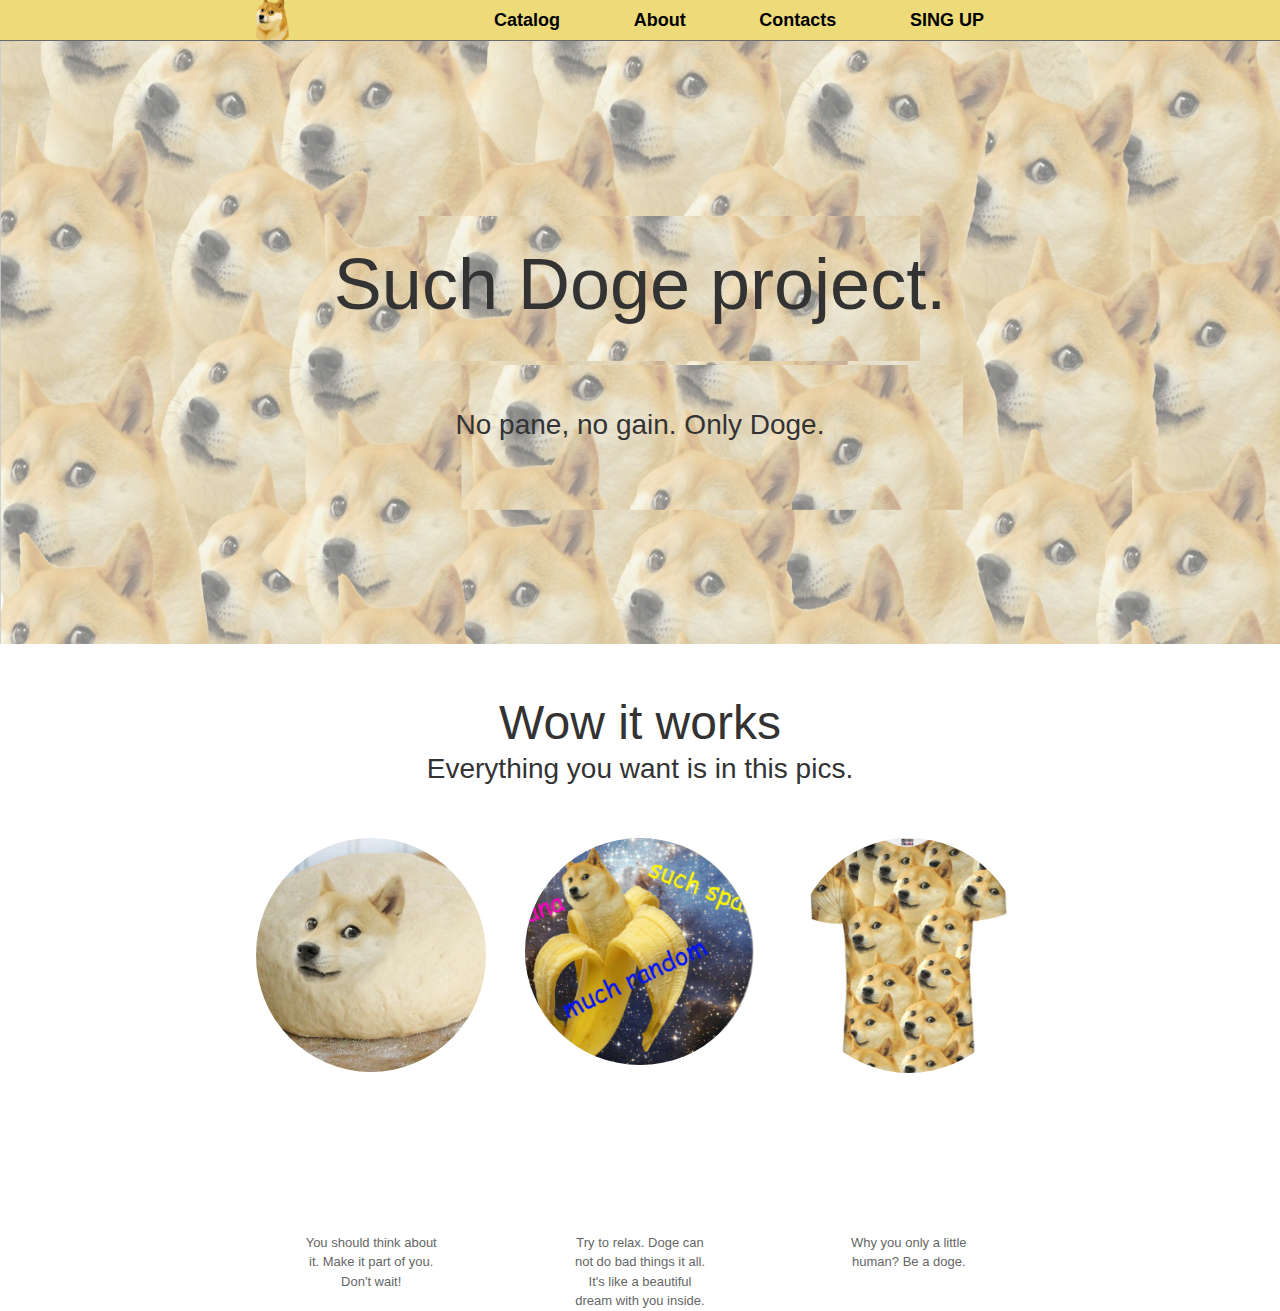
<file: facility/index.html>
<!doctype html>
<html lang="en">
<head>
	<meta charset="UTF-8">
	<title>Document</title>

	<link rel="stylesheet" href="css/UIkit_css/uikit.min.css" />
	<link href="css/style.css" rel="stylesheet" type="text/css" />
	
	<script type="text/javascript" src="js/jquery.min.js"></script>
	<script type="text/javascript" src="js/script.js"></script>
	
	<script src="js/UIkit_js/uikit.min.js"></script>
	<script src="js/UIkit_js/uikit-icons.min.js"></script>
</head>
<body>
<div class="wrapper">
	
	<div class="wrapper_navbar clearfix">
		<div class="navbar">
			<div class="logotip"></div>
			<nav class="clearfix">
				<ul class="menu">
					<li><a class="anchor" href="#">Catalog</a></li>
					<li><a class="anchor" href="#">About</a></li>
					<li><a class="anchor" href="#">Contacts</a></li>
					<li><a class="anchor" id="signup" href="#">SING UP</a></li>
				</ul>
			</nav>
		</div>
	</div>
		
	<div class="wrapper_center">
		<div class="header">
			<div class="title_head">
				<h1>Such Doge project.</h1>
				<h2>No pane, no gain. Only Doge.</h2>
			</div>
		</div>
		
		<div class="article">
			<div class="title_article">
				<h1>Wow it works</h1>
				<h2>Everything you want is in this pics.</h2>
			</div>
			
			<div class="colomns">
				<div class="block">
					<div class="image">
						<img src="img/colomns/1.png" alt="no-foto">
					</div>
					<div class="description">
						<p>You should think about it. Make it part of you. Don't wait!</p>
					</div>
				</div>
				<div class="block">
					<div class="image">
						<img src="img/colomns/2.png" alt="no-foto">
					</div>
					<div class="description">
						<p>Try to relax. Doge can not do bad things it all. It's like a beautiful dream with you inside.</p>
					</div>
				</div>
				<div class="block">
					<div class="image">
						<img src="img/colomns/3.png" alt="no-foto">
					</div>
					<div class="description">
						<p>Why you only a little human? Be a doge.</p>
					</div>
				</div>
			</div>
		</div>
		
	</div>
</div>

</body>
</html>
</file>
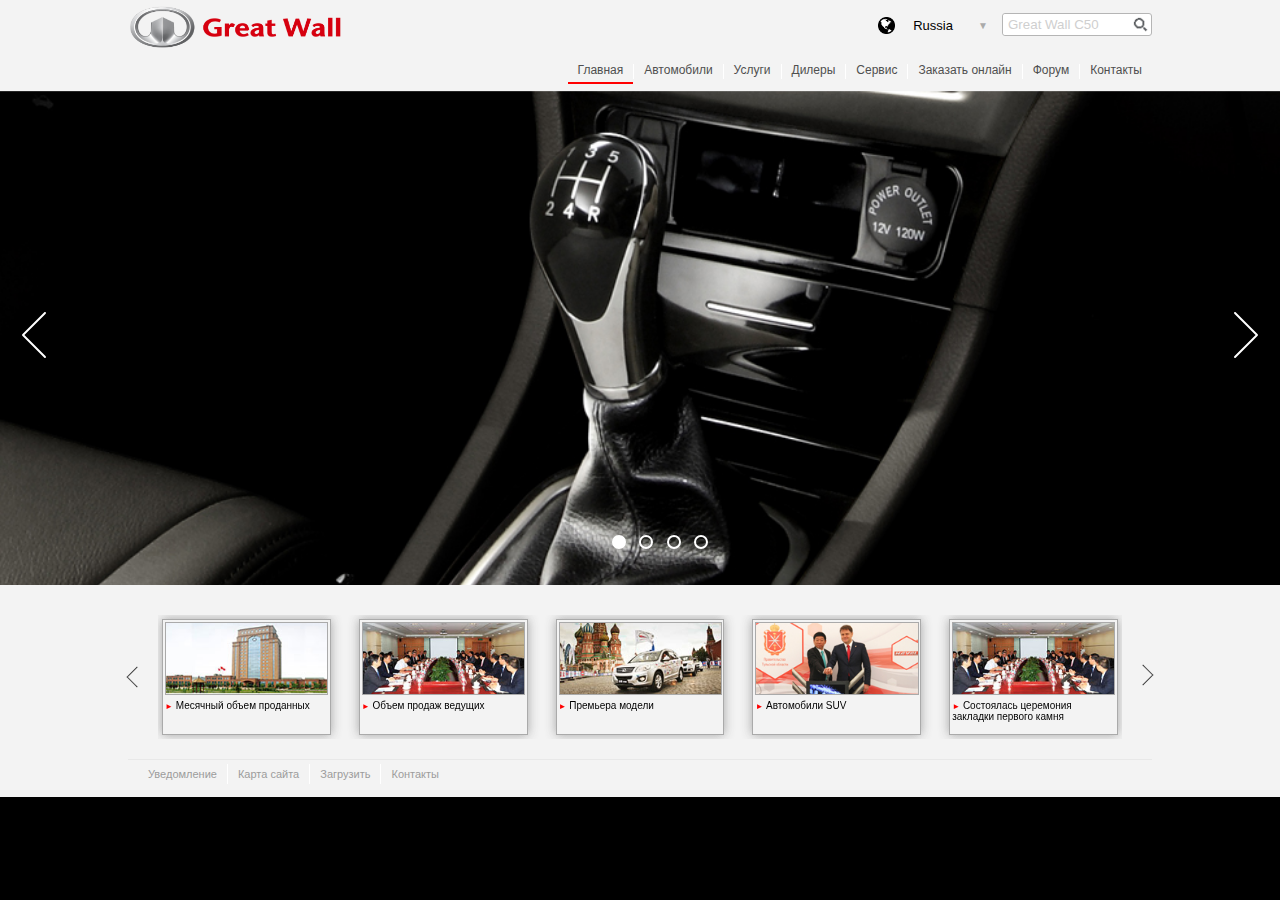
<file: gm/index.html>
﻿<!doctype html>
<html lang="en">
<head>
	<meta charset="UTF-8">
	<title>GW</title>
	<link rel="stylesheet" type="text/css" href="css/main.css"/>
	<link href="general_slider/style.css" type="text/css" rel="stylesheet" />
	
    <link rel="stylesheet" href="mini_slid/owlcarousel/assets/owl.carousel.min.css">
	
	<script type="text/javascript" src="js/jquery.min.js"></script>
	<script type="text/javascript" src="js/main.js"></script>
	
	<script src="mini_slid/owlcarousel/owl.carousel.js"></script>
</head>
<body>
<div class="wrapper">

<div class="header clearfix">
	<div class="logo">
		<a href="http://www.gwm-global.com"><img src="img/logo-gw-sm.png"></a>
	</div>
	
	<div class="language_search clearfix">
		<ul class="language_menu">
			<li><a href="#"><img src="img/earth.png" alt="x">Russia<span>&#9660;</span></a>
				<ul class="language_submenu">
					<li><a href="#">Espanol</a></li>
					<li><a href="#">English</a></li>
					<li><a href="#">Japan</a></li>
				</ul>
			</li>
		</ul>

		<div class="search clearfix">
			<div class="wrap_search clearfix">
				<input type="text" class="search_input" id="search_input" placeholder="Great Wall C50">
				<a href="#" class="btn_search" id="btn_search"></a>
			</div>
		</div>
	</div>
</div>
	
<div class="top_menu clearfix">
	
	<div class="menu">
		<ul class="menu_list">
			<li class="active" id="sub1"><a href="#"><div>Главная</div></a></li><span></span>
			<li id="sub2"><a href="auto.html"><div>Автомобили</div></a>
				<div>
					<div class="wrapper_car clearfix">
						<ul class="tabs first_tab">
							<li class="t1 tab_active"><a href="#">Легковые</a><span>&#9658;</span></li>
							<li class="t2"><a>Кроссоверы</a><span>&#9658;</span></li>
							<li class="t3"><a>Внедорожники</a><span>&#9658;</span></li>
						</ul>

						<div class="clearfix">
							<div id="t1" class="clearfix">
							
								<div class="grade clearfix">
									<div class="title">
										<h2>Great Wall C30</h2>
										<a href="#">Характеристики</a>
									</div>
									<a href="#"><img src="images/car/light/C30-3.png" alt="x"></a>
								</div>
								
								<div class="grade">
									<div class="title">
										<h2>Great Wall C50R</h2>
										<a href="#">Характеристики</a>
									</div>
									<a href="#"><img src="images/car/light/C50-3.png" alt="x"></a>
								</div>
								
								<div class="grade">
									<div class="title">
										<h2>Great Wall C20R</h2>
										<a href="#">Характеристики</a>
									</div>
									<a href="#"><img src="images/car/light/C20R-3.png" alt="x"></a>
								</div>
								
								<div class="grade">
									<div class="title">
										<h2>Great Wall C30</h2>
										<a href="#">Характеристики</a>
									</div>
									<a href="#"><img src="images/car/light/C30-4.png" alt="x"></a>
								</div>
							</div>
							
							<div id="t2" class="clearfix">
								<div class="grade clearfix">
									<div class="title">
										<h2>Great Wall K50</h2>
										<a href="#">Характеристики</a>
									</div>
									<a href="#"><img src="images/car/cross/k50-3.png" alt="x"></a>
								</div>
								<div class="grade">
									<div class="title">
										<h2>Great Wall K50R</h2>
										<a href="#">Характеристики</a>
									</div>
									<a href="#"><img src="images/car/cross/k50r-3.png" alt="x"></a>
								</div>
								<div class="grade">
									<div class="title">
										<h2>Great Wall K20R</h2>
										<a href="#">Характеристики</a>
									</div>
									<a href="#"><img src="images/car/cross/k20r-3.png" alt="x"></a>
								</div>
								<div class="grade">
									<div class="title">
										<h2>Great Wall K30</h2>
										<a href="#">Характеристики</a>
									</div>
									<a href="#"><img src="images/car/cross/k30-3.png" alt="x"></a>
								</div>
							</div>

							<div id="t3" class="clearfix">
								<div class="grade clearfix">
									<div class="title">
										<h2>Great Wall U50R</h2>
										<a href="#">Характеристики</a>
									</div>
									<a href="#"><img src="images/car/undgrnd/C50r-3.png" alt="x"></a>
								</div>
								<div class="grade">
									<div class="title">
										<h2>Great Wall U50</h2>
										<a href="#">Характеристики</a>
									</div>
									<a href="#"><img src="images/car/undgrnd/C50-3.png" alt="x"></a>
								</div>
								<div class="grade">
									<div class="title">
										<h2>Great Wall U30</h2>
										<a href="#">Характеристики</a>
									</div>
									<a href="#"><img src="images/car/undgrnd/C30-3.png" alt="x"></a>
								</div>
								<div class="grade">
									<div class="title">
										<h2>Great Wall U20R</h2>
										<a href="#">Характеристики</a>
									</div>
									<a href="#"><img src="images/car/undgrnd/C20r-3.png" alt="x"></a>
								</div>
							</div>
						</div>
						
					</div>
				</div>
			</li><span></span>
			<li id="sub3"><a href="#"><div>Услуги</div></a>
				<div>

				</div>
			</li><span></span>
			<li id="sub4"><a href="#"><div>Дилеры</div></a>
				<div>

				</div>
			</li><span></span>
			<li id="sub5"><a href="#"><div>Сервис</div></a></li><span></span>
			<li id="sub6"><a href="#"><div>Заказать онлайн</div></a>
				<div>
					<ul>
						<li><a href="#">Me</a></li>
						<li><a href="#">Gaming</a></li>
						<li><a href="#">Sport</a></li>
						<li><a href="#">Web Design</a></li>
						<li><a href="#">Web Development</a></li>
					</ul>
				</div>
			</li><span></span>
			<li id="sub7"><a href="#"><div>Форум</div></a></li><span></span>
			<li id="sub8"><a href="#"><div>Контакты</div></a>
				<div>
					<ul>
						<li><a href="#">Me</a></li>
						<li><a href="#">Gaming</a></li>
						<li><a href="#">Sport</a></li>
						<li><a href="#">Web Design</a></li>
						<li><a href="#">Web Development</a></li>
					</ul>
				</div>
			</li>
			<li id="sub9"><a href="#"><div>...</div></a>
				<div>
					<ul class="hide_menu">
						<li id="sub10"><a href="#"><div>Услуги</div></a></li>
						<li id="sub11"><a href="#"><div>Сервис</div></a></li>
						<li id="sub12"><a href="#"><div>Форум</div></a></li>
					</ul>
				</div>
			</li>
		</ul>
	</div>
</div>
	
<!-- Слайдер -->
<div class="cd-slider-wrapper">
	<ul class="cd-slider" data-step1="M1402,800h-2V0h1c0.6,0,1,0.4,1,1V800z" data-step2="M1400,800H379L771.2,0H1399c0.6,0,1,0.4,1,1V800z" data-step3="M1400,800H0V0h1399c0.6,0,1,0.4,1,1V800z" data-step4="M-2,800h2V0h-1c-0.6,0-1,0.4-1,1V800z" data-step5="M0,800h1021L628.8,0L1,0C0.4,0,0,0.4,0,1L0,800z" data-step6="M0,800h1400V0L1,0C0.4,0,0,0.4,0,1L0,800z">
		<li class="visible">
			<div class="cd-svg-wrapper">
				<svg viewBox="0 0 1400 800">
					<title>Aimated SVG</title>
					<defs>
						<clipPath id="cd-image-1">
							<path id="cd-changing-path-1" d="M1400,800H0V0h1399c0.6,0,1,0.4,1,1V800z"/>
						</clipPath>
					</defs>
					<image height='800px' width="1400px" clip-path="url(#cd-image-1)" xlink:href="images/slid/01.jpg"></image>
				</svg>
			</div>
		</li>
		<li>
			<div class="cd-svg-wrapper">
				<svg viewBox="0 0 1400 800">
					<title>Aimated SVG</title>
					<defs>
						<clipPath id="cd-image-2">
							<path id="cd-changing-path-2" d="M1400,800H0V0h1399c0.6,0,1,0.4,1,1V800z"/>
						</clipPath>
					</defs>
					<image height='800px' width="1400px" clip-path="url(#cd-image-2)" xlink:href="images/slid/02.jpg"></image>
				</svg>
			</div>
		</li>
		<li>
			<div class="cd-svg-wrapper">
				<svg viewBox="0 0 1400 800">
					<title>Aimated SVG</title>
					<defs>
						<clipPath id="cd-image-3">
							<path id="cd-changing-path-3" d="M1400,800H0V0h1399c0.6,0,1,0.4,1,1V800z"/>
						</clipPath>
					</defs>
					<image height='800px' width="1400px" clip-path="url(#cd-image-3)" xlink:href="images/slid/03.jpg"></image>
				</svg>
			</div>
		</li>
		<li>
			<div class="cd-svg-wrapper">
				<svg viewBox="0 0 1400 800">
					<title>Aimated SVG</title>
					<defs>
						<clipPath id="cd-image-4">
							<path id="cd-changing-path-4" d="M1400,800H0V0h1399c0.6,0,1,0.4,1,1V800z"/>
						</clipPath>
					</defs>
					<image height='800px' width="1400px" clip-path="url(#cd-image-4)" xlink:href="images/slid/04.jpg"></image>
				</svg>
			</div>
		</li>
	</ul>

	<ul class="cd-slider-navigation">
		<li><a href="#0" class="next-slide">Next</a></li>
		<li><a href="#0" class="prev-slide">Prev</a></li>
	</ul>

	<ol class="cd-slider-controls">
		<li class="selected"><a href="#0"><em>Item 1</em></a></li>
		<li><a href="#0"><em>Item 2</em></a></li>
		<li><a href="#0"><em>Item 3</em></a></li>
		<li><a href="#0"><em>Item 4</em></a></li>
	</ol>
</div>
	
<div class="mini_slider clearfix">
	<div class="wrapper_mini_slider clearfix">

    <section id="demos">
		<div class="row">
		<div class="large-12 columns">
			<div class="owl-carousel">
				<div class="item">
					<div class="news">
						<img src="images/news/01.jpg">
						<p><span>&#9658;</span> Месячный объем проданных</p>
					</div>
				</div>
				<div class="item">
					<div class="news">
						<img src="images/news/02.jpg">
						<p><span>&#9658;</span> Объем продаж ведущих</p>
					</div>
				</div>
				<div class="item">
					<div class="news">
						<img src="images/news/03.jpg">
						<p><span>&#9658;</span> Премьера модели</p>
					</div>
				</div>
				<div class="item">
					<div class="news">
						<img src="images/news/04.jpg">
						<p><span>&#9658;</span> Автомобили SUV</p>
					</div>
				</div>
				<div class="item">
					<div class="news">
						<img src="images/news/05.jpg">
						<p><span>&#9658;</span> Состоялась церемония закладки первого камня</p>
					</div>
				</div>
				<div class="item">
					<div class="news">
						<img src="images/news/06.jpg">
						<p><span>&#9658;</span> Hitachi и Clarion</p>
					</div>
				</div>
				<div class="item">
					<div class="news">
						<img src="images/news/07.jpg">
						<p><span>&#9658;</span> Great Wall Motors</p>
					</div>
				</div>
            <div class="item">
				<div class="news">
					<img src="images/news/08.jpg">
					<p><span>&#9658;</span> Компания Great Wall Motors</p>
				</div>
			</div>
				<div class="item">
					<div class="news">
						<img src="images/news/01.jpg">
						<p><span>&#9658;</span> Месячный объем проданных</p>
					</div>
				</div>
				<div class="item">
					<div class="news">
						<img src="images/news/02.jpg">
						<p><span>&#9658;</span> Объем продаж ведущих</p>
					</div>
				</div>
				<div class="item">
					<div class="news">
						<img src="images/news/03.jpg">
						<p><span>&#9658;</span> Премьера модели</p>
					</div>
				</div>
				<div class="item">
					<div class="news">
						<img src="images/news/04.jpg">
						<p><span>&#9658;</span> Автомобили SUV</p>
					</div>
				</div>
          </div>
		</div>
		</div>
    </section>

	</div>
</div>
	
<div class="footer clearfix">
	<div class="bottom_menu clearfix">
 		<ul>
			<li><a href="">Уведомление</a></li><span></span>
			<li><a href="">Карта сайта</a></li><span></span>
			<li><a href="">Загрузить</a></li><span></span>
			<li><a href="">Контакты</a></li>
		</ul>
	</div>
</div>

</div>

<script src="general_slider/js/jquery.mobile.custom.min.js"></script>
<script src="general_slider/js/snap.svg-min.js"></script>
<script src="general_slider/js/main_slid.js"></script>
<script src="general_slider/js/modernizr.js"></script>

<script>
$(document).ready(function(){
	function autoslide() {
		$('.next-slide').trigger('click');
	}
	id = setInterval(autoslide, 4000);
	$(".cd-slider").hover( function() {
		clearInterval(id);
	}, function(){
		id = setInterval(autoslide, 4000);
	}
	);
});

$(document).ready(function(){
	$('.owl-carousel').owlCarousel({
		loop: true,
		margin: 10,
		responsiveClass: true,
		responsive: {
			0: {
				items: 1,
				nav: true
			},
			600: {
				items: 3,
				nav: false
			},
			1000: {
				items: 5,
				nav: true,
				loop: false,
				margin: 20
			}
		}
	});
});
</script>
</body>
</html>
</file>
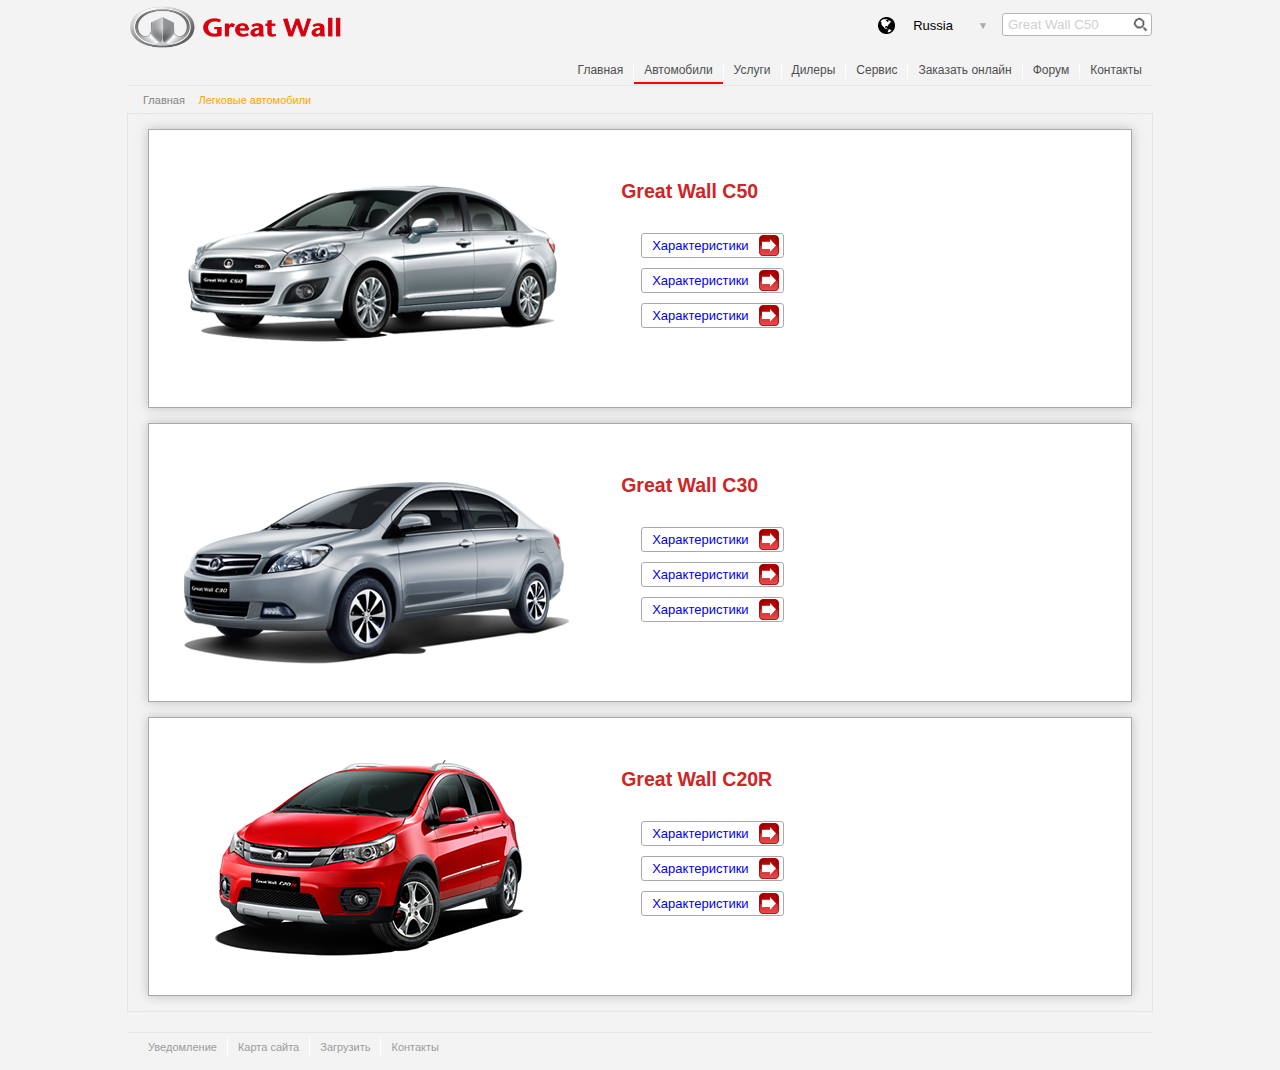
<file: gm/auto.html>
﻿<!doctype html>
<html lang="en">
<head>
	<meta charset="UTF-8">
	<title>GW</title>
	<link href="css/main.css" type="text/css" rel="stylesheet" />
	
	<script type="text/javascript" src="js/jquery.min.js"></script>
	<script type="text/javascript" src="js/main.js"></script>
</head>
<body>

<div class="wrapper">

<div class="header clearfix">
	<div class="logo">
		<a href="http://www.gwm-global.com"><img src="img/logo-gw-sm.png"></a>
	</div>
	
	<div class="language_search clearfix">
		<ul class="language_menu">
			<li><a href="#"><img src="img/earth.png" alt="x">Russia<span>&#9660;</span></a>
				<ul class="language_submenu">
					<li><a href="#">Espanol</a></li>
					<li><a href="#">English</a></li>
					<li><a href="#">Japan</a></li>
				</ul>
			</li>
		</ul>

		<div class="search clearfix">
			<div class="wrap_search clearfix">
				<input type="text" class="search_input" id="search_input" placeholder="Great Wall C50">
				<a href="#" class="btn_search" id="btn_search"></a>
			</div>
		</div>
	</div>
</div>
	
<div class="top_menu clearfix">

	<div class="menu">
		<ul class="menu_list">
			<li id="sub1"><a href="index.html"><div>Главная</div></a></li><span></span>
			<li class="active" id="sub2"><a href="auto.html"><div>Автомобили</div></a>
				<div>
					<div class="wrapper_car clearfix">
						<ul class="tabs first_tab">
							<li class="t1 tab_active"><a href="#">Легковые</a><span>&#9658;</span></li>
							<li class="t2"><a>Кроссоверы</a><span>&#9658;</span></li>
							<li class="t3"><a>Внедорожники</a><span>&#9658;</span></li>
						</ul>

						<div class="clearfix">
							<div id="t1" class="clearfix">
							
								<div class="grade clearfix">
									<div class="title">
										<h2>Great Wall C30</h2>
										<a href="#">Характеристики</a>
									</div>
									<a href="#"><img src="images/car/light/C30-3.png" alt="x"></a>
								</div>
								
								<div class="grade">
									<div class="title">
										<h2>Great Wall C50R</h2>
										<a href="#">Характеристики</a>
									</div>
									<a href="#"><img src="images/car/light/C50-3.png" alt="x"></a>
								</div>
								
								<div class="grade">
									<div class="title">
										<h2>Great Wall C20R</h2>
										<a href="#">Характеристики</a>
									</div>
									<a href="#"><img src="images/car/light/C20R-3.png" alt="x"></a>
								</div>
								
								<div class="grade">
									<div class="title">
										<h2>Great Wall C30</h2>
										<a href="#">Характеристики</a>
									</div>
									<a href="#"><img src="images/car/light/C30-4.png" alt="x"></a>
								</div>
							</div>
							
							<div id="t2" class="clearfix">
								<div class="grade clearfix">
									<div class="title">
										<h2>Great Wall K50</h2>
										<a href="#">Характеристики</a>
									</div>
									<a href="#"><img src="images/car/cross/k50-3.png" alt="x"></a>
								</div>
								<div class="grade">
									<div class="title">
										<h2>Great Wall K50R</h2>
										<a href="#">Характеристики</a>
									</div>
									<a href="#"><img src="images/car/cross/k50r-3.png" alt="x"></a>
								</div>
								<div class="grade">
									<div class="title">
										<h2>Great Wall K20R</h2>
										<a href="#">Характеристики</a>
									</div>
									<a href="#"><img src="images/car/cross/k20r-3.png" alt="x"></a>
								</div>
								<div class="grade">
									<div class="title">
										<h2>Great Wall K30</h2>
										<a href="#">Характеристики</a>
									</div>
									<a href="#"><img src="images/car/cross/k30-3.png" alt="x"></a>
								</div>
							</div>

							<div id="t3" class="clearfix">
								<div class="grade clearfix">
									<div class="title">
										<h2>Great Wall U50R</h2>
										<a href="#">Характеристики</a>
									</div>
									<a href="#"><img src="images/car/undgrnd/C50r-3.png" alt="x"></a>
								</div>
								<div class="grade">
									<div class="title">
										<h2>Great Wall U50</h2>
										<a href="#">Характеристики</a>
									</div>
									<a href="#"><img src="images/car/undgrnd/C50-3.png" alt="x"></a>
								</div>
								<div class="grade">
									<div class="title">
										<h2>Great Wall U30</h2>
										<a href="#">Характеристики</a>
									</div>
									<a href="#"><img src="images/car/undgrnd/C30-3.png" alt="x"></a>
								</div>
								<div class="grade">
									<div class="title">
										<h2>Great Wall U20R</h2>
										<a href="#">Характеристики</a>
									</div>
									<a href="#"><img src="images/car/undgrnd/C20r-3.png" alt="x"></a>
								</div>
							</div>
						</div>
						
					</div>
				</div>
			</li><span></span>
			<li id="sub3"><a href="#"><div>Услуги</div></a>
				<div>

				</div>
			</li><span></span>
			<li id="sub4"><a href="#"><div>Дилеры</div></a>
				<div>

				</div>
			</li><span></span>
			<li id="sub5"><a href="#"><div>Сервис</div></a></li><span></span>
			<li id="sub6"><a href="#"><div>Заказать онлайн</div></a>
				<div>
					<ul>
						<li><a href="#">Me</a></li>
						<li><a href="#">Gaming</a></li>
						<li><a href="#">Sport</a></li>
						<li><a href="#">Web Design</a></li>
						<li><a href="#">Web Development</a></li>
					</ul>
				</div>
			</li><span></span>
			<li id="sub7"><a href="#"><div>Форум</div></a></li><span></span>
			<li id="sub8"><a href="#"><div>Контакты</div></a>
				<div>
					<ul>
						<li><a href="#">Me</a></li>
						<li><a href="#">Gaming</a></li>
						<li><a href="#">Sport</a></li>
						<li><a href="#">Web Design</a></li>
						<li><a href="#">Web Development</a></li>
					</ul>
				</div>
			</li>
			<li id="sub9"><a href="#"><div>...</div></a>
				<div>
					<ul class="hide_menu">
						<li id="sub10"><a href="#"><div>Услуги</div></a></li>
						<li id="sub11"><a href="#"><div>Сервис</div></a></li>
						<li id="sub12"><a href="#"><div>Форум</div></a></li>
					</ul>
				</div>
			</li>
		</ul>
	</div>
</div>

<div class="wrapper_content clearfix">

	<div class="head_content clearfix">
		<ul class="path">
			<li><a href="index.html">Главная</a></li>
			<li class="place"><a href="#">Легковые автомобили</a></li>
		</ul>
	</div>
	
	<div class="content clearfix">
	
		<div class="unit_car clearfix">
			<a href="#"><img src="images/car_all/C50-3.png" alt="x"></a>
			<div class="title_unit">
				<h2>Great Wall C50</h2>
				<ul>
					<li><a href="view.html">Характеристики <span></span></a></li>
					<li><a href="view.html">Характеристики <span></span></a></li>
					<li><a href="view.html">Характеристики <span></span></a></li>
				</ul>
			</div>
		</div>
		
		<div class="unit_car clearfix">
			<a href="#"><img src="images/car_all/C30-3.png" alt="x"></a>
			<div class="title_unit">
				<h2>Great Wall C30</h2>
				<ul>
					<li><a href="view.html">Характеристики <span></span></a></li>
					<li><a href="view.html">Характеристики <span></span></a></li>
					<li><a href="view.html">Характеристики <span></span></a></li>
				</ul>
			</div>
		</div>
		
		<div class="unit_car clearfix">
			<a href="#"><img src="images/car_all/C20R-3.png" alt="x"></a>
			<div class="title_unit">
				<h2>Great Wall C20R</h2>
				<ul>
					<li><a href="view.html">Характеристики <span></span></a></li>
					<li><a href="view.html">Характеристики <span></span></a></li>
					<li><a href="view.html">Характеристики <span></span></a></li>
				</ul>
			</div>
		</div>
		
	</div>
</div>

<div class="footer clearfix">
	<div class="bottom_menu">
		<ul>
			<li><a href="#">Уведомление</a></li><span></span>
			<li><a href="#">Карта сайта</a></li><span></span>
			<li><a href="#">Загрузить</a></li><span></span>
			<li><a href="#">Контакты</a></li>
		</ul>
	</div>
</div>

</div>

</body>
</html>
</file>
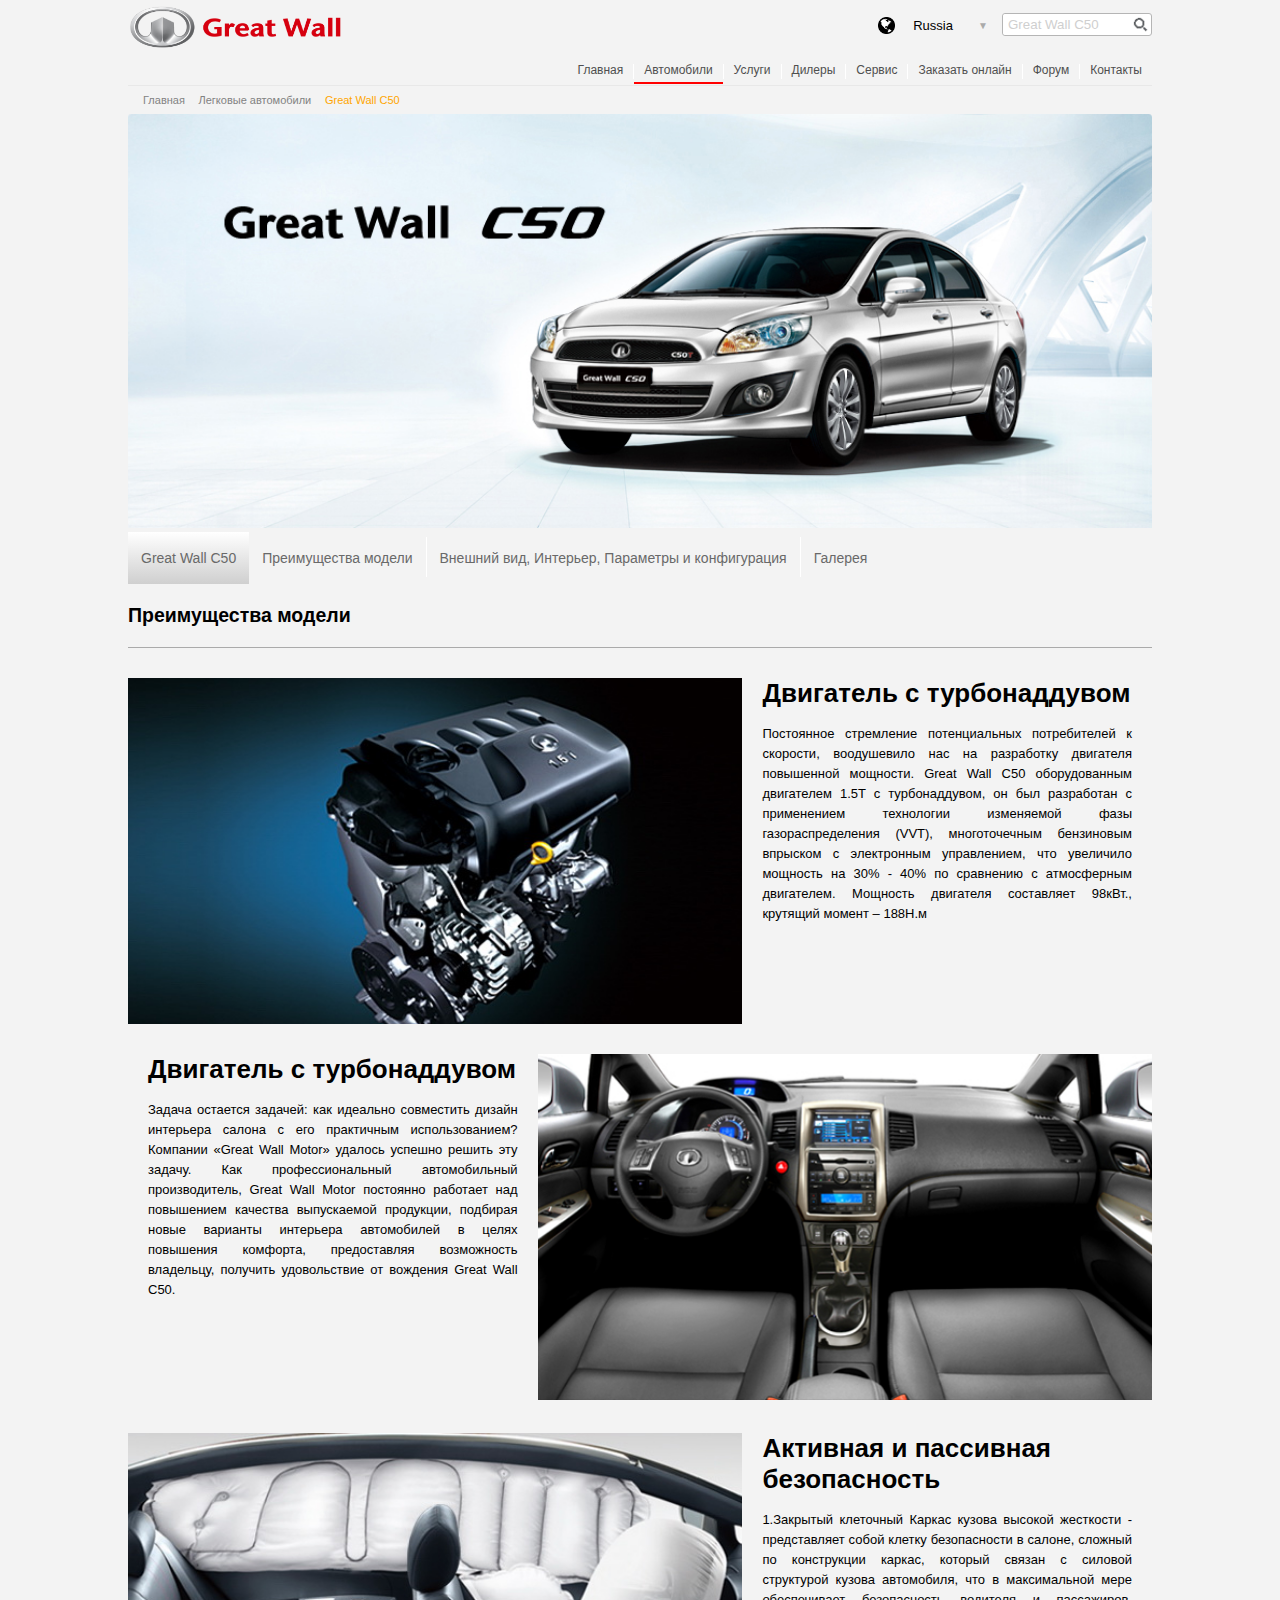
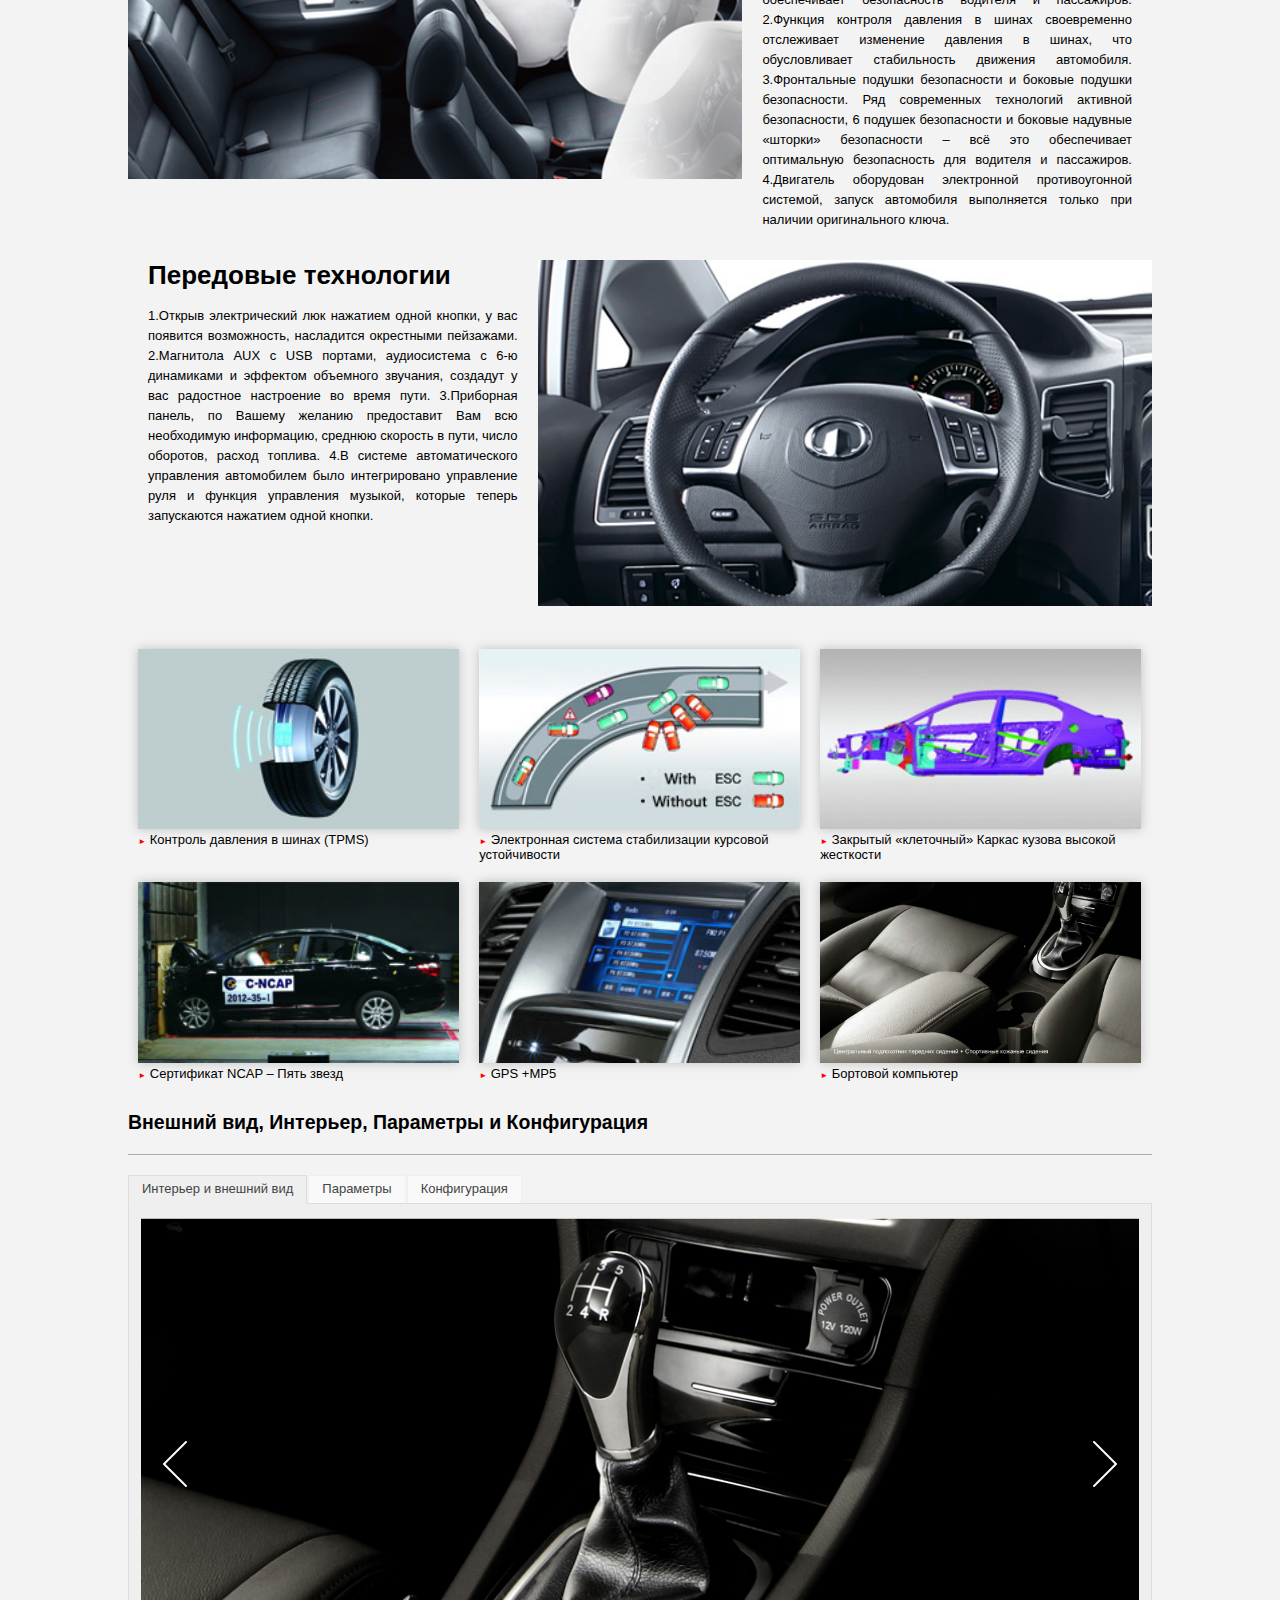
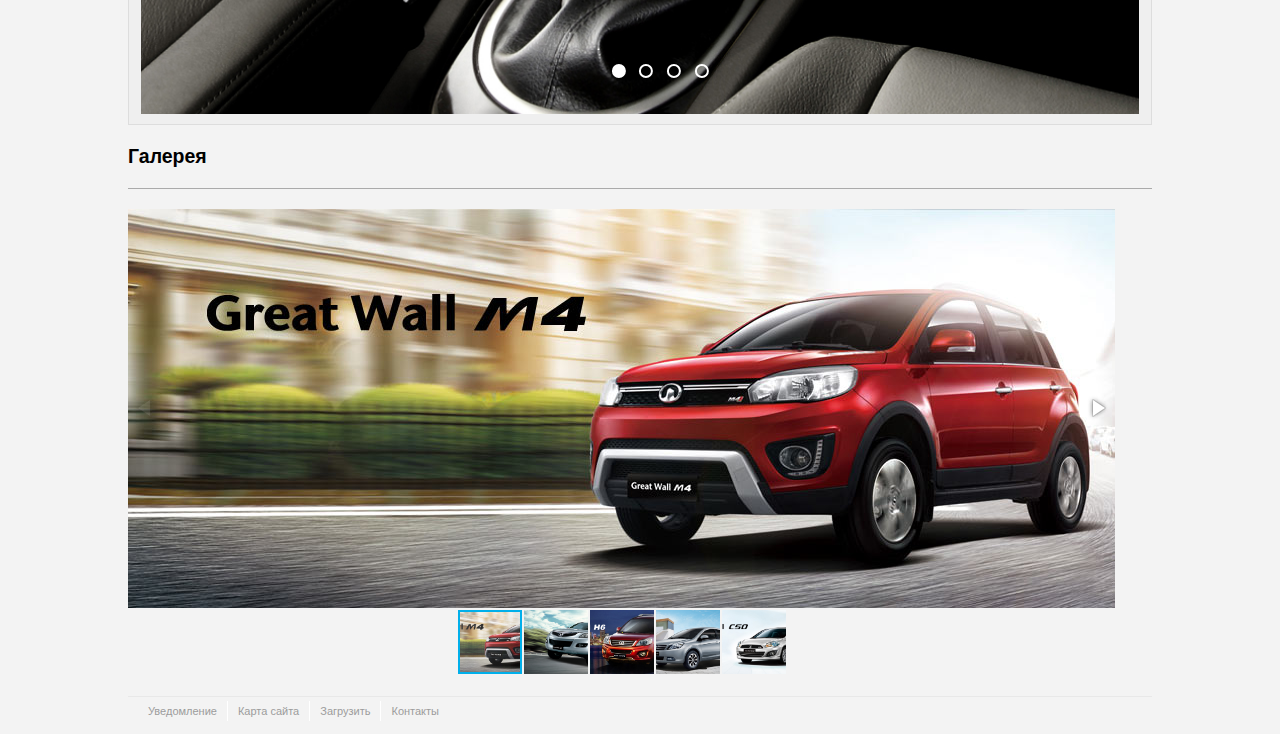
<file: gm/view.html>
﻿<!doctype html>
<html lang="en">
<head>
	<meta charset="UTF-8">
	<title>GW</title>
	<link href="css/main.css" type="text/css" rel="stylesheet" />
	<link href="general_slider/style.css" type="text/css" rel="stylesheet" />
	<link href="fotorama/fotorama.css" rel="stylesheet">
	
	<script type="text/javascript" src="js/jquery.min.js"></script>

	<script src="fotorama/fotorama.js"></script>
	
	<script>
		$(document).ready(function() {
			$("#anchors").on("click","a", function (event) {
				event.preventDefault();
				var id  = $(this).attr('href'),
					top = $(id).offset().top;
				$('body,html').animate({scrollTop: top}, 1500);
			});
		});
	</script>
	<script type="text/javascript" src="js/main.js"></script>
</head>
<body>

<div class="wrapper">

<div class="header clearfix">
	<div class="logo">
		<a href="http://www.gwm-global.com"><img src="img/logo-gw-sm.png"></a>
	</div>
	
	<div class="language_search clearfix">
		<ul class="language_menu">
			<li><a href="#"><img src="img/earth.png" alt="x">Russia<span>&#9660;</span></a>
				<ul class="language_submenu">
					<li><a href="#">Espanol</a></li>
					<li><a href="#">English</a></li>
					<li><a href="#">Japan</a></li>
				</ul>
			</li>
		</ul>

		<div class="search clearfix">
			<div class="wrap_search clearfix">
				<input type="text" class="search_input" id="search_input" placeholder="Great Wall C50">
				<a href="#" class="btn_search" id="btn_search"></a>
			</div>
		</div>
	</div>
</div>

<div class="top_menu clearfix" id="top_menu">

	<div class="menu">
		<ul class="menu_list">
			<li id="sub1"><a href="index.html"><div>Главная</div></a></li><span></span>
			<li class="active" id="sub2"><a href="auto.html"><div>Автомобили</div></a>
				<div>
					<div class="wrapper_car clearfix">
						<ul class="tabs first_tab">
							<li class="t1 tab_active"><a href="#">Легковые</a><span>&#9658;</span></li>
							<li class="t2"><a>Кроссоверы</a><span>&#9658;</span></li>
							<li class="t3"><a>Внедорожники</a><span>&#9658;</span></li>
						</ul>

						<div class="clearfix">
							<div id="t1" class="clearfix">
							
								<div class="grade clearfix">
									<div class="title">
										<h2>Great Wall C30</h2>
										<a href="#">Характеристики</a>
									</div>
									<a href="#"><img src="images/car/light/C30-3.png" alt="x"></a>
								</div>
								
								<div class="grade">
									<div class="title">
										<h2>Great Wall C50R</h2>
										<a href="#">Характеристики</a>
									</div>
									<a href="#"><img src="images/car/light/C50-3.png" alt="x"></a>
								</div>
								
								<div class="grade">
									<div class="title">
										<h2>Great Wall C20R</h2>
										<a href="#">Характеристики</a>
									</div>
									<a href="#"><img src="images/car/light/C20R-3.png" alt="x"></a>
								</div>
								
								<div class="grade">
									<div class="title">
										<h2>Great Wall C30</h2>
										<a href="#">Характеристики</a>
									</div>
									<a href="#"><img src="images/car/light/C30-4.png" alt="x"></a>
								</div>
							</div>
							
							<div id="t2" class="clearfix">
								<div class="grade clearfix">
									<div class="title">
										<h2>Great Wall K50</h2>
										<a href="#">Характеристики</a>
									</div>
									<a href="#"><img src="images/car/cross/k50-3.png" alt="x"></a>
								</div>
								<div class="grade">
									<div class="title">
										<h2>Great Wall K50R</h2>
										<a href="#">Характеристики</a>
									</div>
									<a href="#"><img src="images/car/cross/k50r-3.png" alt="x"></a>
								</div>
								<div class="grade">
									<div class="title">
										<h2>Great Wall K20R</h2>
										<a href="#">Характеристики</a>
									</div>
									<a href="#"><img src="images/car/cross/k20r-3.png" alt="x"></a>
								</div>
								<div class="grade">
									<div class="title">
										<h2>Great Wall K30</h2>
										<a href="#">Характеристики</a>
									</div>
									<a href="#"><img src="images/car/cross/k30-3.png" alt="x"></a>
								</div>
							</div>

							<div id="t3" class="clearfix">
								<div class="grade clearfix">
									<div class="title">
										<h2>Great Wall U50R</h2>
										<a href="#">Характеристики</a>
									</div>
									<a href="#"><img src="images/car/undgrnd/C50r-3.png" alt="x"></a>
								</div>
								<div class="grade">
									<div class="title">
										<h2>Great Wall U50</h2>
										<a href="#">Характеристики</a>
									</div>
									<a href="#"><img src="images/car/undgrnd/C50-3.png" alt="x"></a>
								</div>
								<div class="grade">
									<div class="title">
										<h2>Great Wall U30</h2>
										<a href="#">Характеристики</a>
									</div>
									<a href="#"><img src="images/car/undgrnd/C30-3.png" alt="x"></a>
								</div>
								<div class="grade">
									<div class="title">
										<h2>Great Wall U20R</h2>
										<a href="#">Характеристики</a>
									</div>
									<a href="#"><img src="images/car/undgrnd/C20r-3.png" alt="x"></a>
								</div>
							</div>
						</div>
						
					</div>
				</div>
			</li><span></span>
			<li id="sub3"><a href="#"><div>Услуги</div></a>
				<div>

				</div>
			</li><span></span>
			<li id="sub4"><a href="#"><div>Дилеры</div></a>
				<div>

				</div>
			</li><span></span>
			<li id="sub5"><a href="#"><div>Сервис</div></a></li><span></span>
			<li id="sub6"><a href="#"><div>Заказать онлайн</div></a>
				<div>
					<ul>
						<li><a href="#">Me</a></li>
						<li><a href="#">Gaming</a></li>
						<li><a href="#">Sport</a></li>
						<li><a href="#">Web Design</a></li>
						<li><a href="#">Web Development</a></li>
					</ul>
				</div>
			</li><span></span>
			<li id="sub7"><a href="#"><div>Форум</div></a></li><span></span>
			<li id="sub8"><a href="#"><div>Контакты</div></a>
				<div>
					<ul>
						<li><a href="#">Me</a></li>
						<li><a href="#">Gaming</a></li>
						<li><a href="#">Sport</a></li>
						<li><a href="#">Web Design</a></li>
						<li><a href="#">Web Development</a></li>
					</ul>
				</div>
			</li>
			<li id="sub9"><a href="#"><div>...</div></a>
				<div>
					<ul class="hide_menu">
						<li id="sub10"><a href="#"><div>Услуги</div></a></li>
						<li id="sub11"><a href="#"><div>Сервис</div></a></li>
						<li id="sub12"><a href="#"><div>Форум</div></a></li>
					</ul>
				</div>
			</li>
		</ul>
	</div>
</div>

<div class="wrapper_big">
	<div class="head_content clearfix">
		<ul class="path">
			<li><a href="index.html">Главная</a></li>
			<li><a href="auto.html">Легковые автомобили</a></li>
			<li class="place"><a href="#">Great Wall C50</a></li>
		</ul>
	</div>
	
	<div class="header_unit_big">
		<img src="images/car_big/c50.jpg" alt="x">
	</div>
	
	<div class="wrapper_unit_big">
		<ul class="menu_unit_big clearfix" id="anchors">
			<li><a class="anchor" href="#top_menu">Great Wall C50</a></li>
			<li><a class="anchor" href="#content_unit_big">Преимущества модели</a></li><span></span>
			<li><a class="anchor" href="#front">Внешний вид, Интерьер, Параметры и конфигурация</a></li><span></span>
			<li><a class="anchor" href="#general_slider">Галерея</a></li>
		</ul>
	</div>
	
	<div class="content_unit_big" id="content_unit_big">
		<h2>Преимущества модели</h2>
		<div class="unit_big_info clearfix">
			<img src="images/car_big/h1.jpg" alt="x">
			<div class="view_option">
				<h1>Двигатель с турбонаддувом</h1>
				<p>Постоянное стремление потенциальных потребителей к скорости, воодушевило нас на разработку двигателя повышенной мощности. Great Wall C50 оборудованным двигателем 1.5T с турбонаддувом, он был разработан с применением технологии изменяемой фазы газораспределения (VVT), многоточечным бензиновым впрыском с электронным управлением, что увеличило мощность на 30% - 40% по сравнению с атмосферным двигателем. Мощность двигателя составляет 98кВт., крутящий момент – 188Н.м</p>
			</div>
		</div>
		<div class="unit_big_info clearfix">
			<img src="images/car_big/h2.jpg" alt="x">
			<div class="view_option">
				<h1>Двигатель с турбонаддувом</h1>
				<p>Задача остается задачей: как идеально совместить дизайн интерьера салона с его практичным использованием? Компании «Great Wall Motor» удалось успешно решить эту задачу. Как профессиональный автомобильный производитель, Great Wall Motor постоянно работает над повышением качества выпускаемой продукции, подбирая новые варианты интерьера автомобилей в целях повышения комфорта, предоставляя возможность владельцу, получить удовольствие от вождения Great Wall C50.</p>
			</div>
		</div>
		<div class="unit_big_info clearfix">
			<img src="images/car_big/h3.jpg" alt="x">
			<div class="view_option">
				<h1>Активная и пассивная безопасность</h1>
				<p>1.Закрытый клеточный Каркас кузова высокой жесткости - представляет собой клетку безопасности в салоне, сложный по конструкции каркас, который связан с силовой структурой кузова автомобиля, что в максимальной мере обеспечивает безопасность водителя и пассажиров. 2.Функция контроля давления в шинах своевременно отслеживает изменение давления в шинах, что обусловливает стабильность движения автомобиля. 3.Фронтальные подушки безопасности и боковые подушки безопасности. Ряд современных технологий активной безопасности, 6 подушек безопасности и боковые надувные «шторки» безопасности – всё это обеспечивает оптимальную безопасность для водителя и пассажиров. 4.Двигатель оборудован электронной противоугонной системой, запуск автомобиля выполняется только при наличии оригинального ключа.</p>
			</div>
		</div>
		<div class="unit_big_info clearfix">
			<img src="images/car_big/h4.jpg" alt="x">
			<div class="view_option">
				<h1>Передовые технологии</h1>
				<p>1.Открыв электрический люк нажатием одной кнопки, у вас появится возможность, насладится окрестными пейзажами. 2.Магнитола AUX с USB портами, аудиосистема с 6-ю динамиками и эффектом объемного звучания, создадут у вас радостное настроение во время пути. 3.Приборная панель, по Вашему желанию предоставит Вам всю необходимую информацию, среднюю скорость в пути, число оборотов, расход топлива. 4.В системе автоматического управления автомобилем было интегрировано управление руля и функция управления музыкой, которые теперь запускаются нажатием одной кнопки.</p>
			</div>
		</div>
	</div>
	
	<div class="extra clearfix">
		<div class="unit_extra"><img src="images/extra/01.jpg" alt="x"><p><span>&#9658;</span> Контроль давления в шинах (TPMS)</p></div>
		<div class="unit_extra"><img src="images/extra/02.jpg" alt="x"><p><span>&#9658;</span> Электронная система стабилизации курсовой устойчивости</p></div>
		<div class="unit_extra"><img src="images/extra/03.jpg" alt="x"><p><span>&#9658;</span> Закрытый «клеточный» Каркас кузова высокой жесткости</p></div>
		<div class="unit_extra"><img src="images/extra/04.jpg" alt="x"><p><span>&#9658;</span> Сертификат NCAP – Пять звезд</p></div>
		<div class="unit_extra"><img src="images/extra/05.jpg" alt="x"><p><span>&#9658;</span> GPS +MP5</p></div>
		<div class="unit_extra"><img src="images/extra/06.jpg" alt="x"><p><span>&#9658;</span> Бортовой компьютер</p></div>
	</div>
	
	<div class="front" id="front">
		<h2>Внешний вид, Интерьер, Параметры и Конфигурация</h2>
		<div class="wrapper_front">
			<ul class="tabs_front first_tab_front">
				<li class="t1_front tab_active_front"><a>Интерьер и внешний вид</a></li>
				<li class="t2_front"><a>Параметры</a></li>
				<li class="t3_front"><a>Конфигурация</a></li>
			</ul>

			<div id="t1">
				<!-- Слайдер -->
				<div class="cd-slider-wrapper">
					<ul class="cd-slider" data-step1="M1402,800h-2V0h1c0.6,0,1,0.4,1,1V800z" data-step2="M1400,800H379L771.2,0H1399c0.6,0,1,0.4,1,1V800z" data-step3="M1400,800H0V0h1399c0.6,0,1,0.4,1,1V800z" data-step4="M-2,800h2V0h-1c-0.6,0-1,0.4-1,1V800z" data-step5="M0,800h1021L628.8,0L1,0C0.4,0,0,0.4,0,1L0,800z" data-step6="M0,800h1400V0L1,0C0.4,0,0,0.4,0,1L0,800z">
						<li class="visible">
							<div class="cd-svg-wrapper">
								<svg viewBox="0 0 1400 800">
									<title>Aimated SVG</title>
									<defs>
										<clipPath id="cd-image-1">
											<path id="cd-changing-path-1" d="M1400,800H0V0h1399c0.6,0,1,0.4,1,1V800z"/>
										</clipPath>
									</defs>
									
									<image height='800px' width="1400px" clip-path="url(#cd-image-1)" xlink:href="images/slid/01.jpg"></image>
								</svg>
							</div> <!-- .cd-svg-wrapper -->
						</li>

						<li>
							<div class="cd-svg-wrapper">
								<svg viewBox="0 0 1400 800">
									<title>Aimated SVG</title>
									<defs>
										<clipPath id="cd-image-2">
											<path id="cd-changing-path-2" d="M1400,800H0V0h1399c0.6,0,1,0.4,1,1V800z"/>
										</clipPath>
									</defs>
									
									<image height='800px' width="1400px" clip-path="url(#cd-image-2)" xlink:href="images/slid/02.jpg"></image>
								</svg>
							</div> <!-- .cd-svg-wrapper -->
						</li>

						<li>
							<div class="cd-svg-wrapper">
								<svg viewBox="0 0 1400 800">
									<title>Aimated SVG</title>
									<defs>
										<clipPath id="cd-image-3">
											<path id="cd-changing-path-3" d="M1400,800H0V0h1399c0.6,0,1,0.4,1,1V800z"/>
										</clipPath>
									</defs>
									
									<image height='800px' width="1400px" clip-path="url(#cd-image-3)" xlink:href="images/slid/03.jpg"></image>
								</svg>
							</div> <!-- .cd-svg-wrapper -->
						</li>

						<li>
							<div class="cd-svg-wrapper">
								<svg viewBox="0 0 1400 800">
									<title>Aimated SVG</title>
									<defs>
										<clipPath id="cd-image-4">
											<path id="cd-changing-path-4" d="M1400,800H0V0h1399c0.6,0,1,0.4,1,1V800z"/>
										</clipPath>
									</defs>
									
									<image height='800px' width="1400px" clip-path="url(#cd-image-4)" xlink:href="images/slid/04.jpg"></image>
								</svg>
							</div> <!-- .cd-svg-wrapper -->
						</li>
						
					</ul> <!-- .cd-slider -->

					<ul class="cd-slider-navigation">
						<li><a href="#0" class="next-slide">Next</a></li>
						<li><a href="#0" class="prev-slide">Prev</a></li>
					</ul> <!-- .cd-slider-navigation -->

					<ol class="cd-slider-controls">
						<li class="selected"><a href="#0"><em>Item 1</em></a></li>
						<li><a href="#0"><em>Item 2</em></a></li>
						<li><a href="#0"><em>Item 3</em></a></li>
						<li><a href="#0"><em>Item 4</em></a></li>
					</ol> <!-- .cd-slider-controls -->
				</div> <!-- .cd-slider-wrapper -->
			</div>
			
			<div id="t2">
				<h4>Технические параметры Great Wall C50</h4>
				<div>
					<table border="1">
						<tr>
							<td colspan="2">Двигатель</td>
							<td>1.5T</td>
						</tr>
						<tr>
							<td rowspan="6">Габариты/Масса/Трансмиссия</td>
							<td>Длина ×Ширина ×Высота (мм)</td>
							<td>4650×1775×1455</td>
						</tr>
						<tr>
							<td>Колесная база (мм)</td>
							<td>2700</td>
						</tr>
						<tr>
							<td>Снаряженная масса (кг)</td>
							<td>1255</td>
						</tr>
						<tr>
							<td>Дорожный просвет (мм)</td>
							<td>120</td>
						</tr>
						<tr>
							<td>Тип трансмиссии</td>
							<td>5MT</td>
						</tr>
						<tr>
							<td>Размер шин</td>
							<td>205/55R16 91V</td>
						</tr>
						<tr>
							<td rowspan="5">Двигатель</td>
							<td>Тип двигателя</td>
							<td>Рядный четырехцилиндровый с водяным охлаждением, четырехтактный, двухвальный с электрической дроссельной заслонкой, изменяемой фазой газораспределения (VVT), многоточечный бензиновый впрыск с электронным управлением.</td>
						</tr>
						<tr>
							<td>Объем двигателя (см. куб.)</td>
							<td>1497</td>
						</tr>
						<tr>
							<td>Мощность, кВт/ (об/мин)</td>
							<td>98/5600</td>
						</tr>
						<tr>
							<td>Крутящий момент,Нм/(об/мин)</td>
							<td>188/2000~4500</td>
						</tr>
						<tr>
							<td>Экологический стандарт</td>
							<td>Евро-IV</td>
						</tr>
						<tr>
							<td rowspan="2">Шасси</td>
							<td>Тормозная система</td>
							<td>Дисковые на все колеса</td>
						</tr>
						<tr>
							<td>Подвеска (передняя/задняя)</td>
							<td>Независимая передняя подвеска типа MacPhersan и независимая задняя подвеска на двойных поперечных рычагах</td>
						</tr>
						<tr>
							<td colspan="3" style="text-align:left; font-size:10px; padding-top:10px; padding-bottom:10px; padding-left:20px;">Завод-изготовитель оставляет за собой право внесения частичных изменений комплектации и технических характеристик автомобиля, для получения подробной информации обращайтесь к уполномоченным дилерам.</td>
						</tr>
					</table>
				</div>
			</div>

			<div id="t3">
				<h4>Таблица комплектации модели GWM C50 левое/правое расположение руля</h4>
				<div>
					<table border="1">
						<tr>
							<td colspan="6" align="left" valign="top" style="text-align:center; padding-top:5px; padding-bottom:5px; font-size:13px; font-weight:600;">Таблица комплектации модели GWM C50 левое/правое расположение руля</td>
						</tr>
						<tr>
							<td colspan="2"> </td>
							<td>Обозначение Модели</td>
							<td colspan="3">CC7150QE09</td>
						</tr>
						<tr>
							<td colspan="2" rowspan="2"></td>
							<td rowspan="2">Комплектация</td>
							<td colspan="3">2х-приводной</td>
						</tr>
						<tr>
							<td>роскошь</td>
							<td>элитная версия</td>
							<td>люкс</td>
						</tr>
						<tr>
							<td colspan="2" rowspan="4">Рулевое управление, тормозная система</td>
							<td>Дисковые тормоза на переднии и заднии колеса</td>
							<td class="marker">●</td>
							<td class="marker">●</td>
							<td class="marker">●</td>
						</tr>
						<tr>
							<td>Регулируемая рулевая колонка по высоте</td>
							<td class="marker">●</td>
							<td class="marker">●</td>
							<td class="marker">●</td>
						</tr>
						<tr>
							<td>205/55 R16</td>
							<td class="marker">●</td>
							<td class="marker">●</td>
							<td class="marker">●</td>
						</tr>
						<tr>
							<td>Полноразмерная запасная шина</td>
							<td class="marker">●</td>
							<td class="marker">●</td>
							<td class="marker">●</td>
						</tr>
						  
						<tr>
							<td colspan="2" rowspan="4">Ⅱ. Внешние опции</td>
							<td>16 дюймовые литые колесные диски</td>
							<td class="marker">●</td>
							<td class="marker">●</td>
							<td class="marker">●</td>
						</tr>
						<tr>
							<td>Бескаркасный стеклоочиститель </td>
							<td class="marker">●</td>
							<td class="marker">●</td>
							<td class="marker">●</td>
						</tr>
						<tr>
							<td>Хромированная кинематическая двойная выхлопная труба</td>
							<td class="marker">●</td>
							<td class="marker">●</td>
							<td class="marker">●</td>
						</tr>
						<tr>
							<td>Специальный знак, обозначающий силовой агрегат 1,5Т</td>
							<td class="marker">●</td>
							<td class="marker">●</td>
							<td class="marker">●</td>
						</tr>
						  
						<tr>
							<td colspan="2" rowspan="11">Ⅲ. Внутренние опции</td>
							<td>Встречающийся порог из нержавеющей стали</td>
							<td class="marker">×</td>
							<td class="marker">●</td>
							<td class="marker">●</td>
						</tr>
						<tr>
							<td>Яркость приборной доски регулируема</td>
							<td class="marker">●</td>
							<td class="marker">●</td>
							<td class="marker">●</td>
						</tr>
						<tr>
							<td>Бортовой компьютер</td>
							<td class="marker">●</td>
							<td class="marker">●</td>
							<td class="marker">●</td>
						</tr>
						<tr>
							<td>Кожаный руль</td>
							<td class="marker">×</td>
							<td class="marker">●</td>
							<td class="marker">●</td>
						</tr>
						<tr>
							<td>Кнопки и клавиши руля управления</td>
							<td class="marker">×</td>
							<td class="marker">●</td>
							<td class="marker">●</td>
						</tr>
						<tr>
							<td>Электрические окна с четырьмя дверями</td>
							<td class="marker">●</td>
							<td class="marker">●</td>
							<td class="marker">●</td>
						</tr>
						<tr>
							<td>Электрические стеклоподъемник с функцией предотвратить заклинивания на водительской двери</td>
							<td class="marker">×</td>
							<td class="marker">●</td>
							<td class="marker">●</td>
						</tr>
						<tr>
							<td>Функция крейсерского управления</td>
							<td class="marker">×</td>
							<td class="marker">●</td>
							<td class="marker">●</td>
						</tr>
						<tr>
							<td>Центральный замок дистанционного управления</td>
							<td class="marker">●</td>
							<td class="marker">●</td>
							<td class="marker">●</td>
						</tr>
						<tr>
							<td>Функция автоматической разблокировки при парковке</td>
							<td class="marker">●</td>
							<td class="marker">●</td>
							<td class="marker">●</td>
						</tr>
						<tr>
							<td>Функция автоматического предотвращения ошибочной блокировки дверей</td>
							<td class="marker">●</td>
							<td class="marker">●</td>
							<td class="marker">●</td>
						</tr>
						  
						<tr>
							<td colspan="2" rowspan="5">Ⅳ. Дизайн и опции салона</td>
							<td>Кожное сидение</td>
							<td class="marker">×</td>
							<td class="marker">○</td>
							<td class="marker">●</td>
						</tr>
						<tr>
							<td>Электроподогрев передних сидений</td>
							<td class="marker">×</td>
							<td class="marker">○</td>
							<td class="marker">○</td>
						</tr>
						<tr>
							<td>Ручная регулировка водительского сиденья в 6-ти направлениях.</td>
							<td class="marker">×</td>
							<td class="marker">●</td>
							<td class="marker">●</td>
						</tr>
						<tr>
							<td>Ручная регулировка водительского сиденья в 4-х направлениях.</td>
							<td class="marker">●</td>
							<td class="marker">●</td>
							<td class="marker">●</td>
						</tr>
						<tr>
							<td>С центральным подлокотником (в пропорции раскладывания 6:4)</td>
							<td class="marker">●</td>
							<td class="marker">●</td>
							<td class="marker">●</td>
						</tr>
						  
						<tr>
							<td colspan="2" rowspan="13">V Активная/пассивная безопасность</td>
							<td>Фронтальные подушки безопасности</td>
							<td class="marker">●</td>
							<td class="marker">●</td>
							<td class="marker">●</td>
						</tr>
						<tr>
							<td>Подушки безопасности на боковых сторонах и</td>
							<td class="marker">×</td>
							<td class="marker">○</td>
							<td class="marker">○</td>
						</tr>
						<tr>
							<td>Воздушные занавесы на боковых сторонах</td>
							<td class="marker">×</td>
							<td class="marker">○</td>
							<td class="marker">○</td>
						</tr>
						<tr>
							<td>ABS+EBD</td>
							<td class="marker">●</td>
							<td class="marker">●</td>
							<td class="marker">●</td>
						</tr>
						<tr>
							<td>Дисплей парковочного радара</td>
							<td class="marker">×</td>
							<td class="marker">×</td>
							<td class="marker">●</td>
						</tr>
						<tr>
							<td>Ремни безопасности с преднатяжителем</td>
							<td class="marker">●</td>
							<td class="marker">●</td>
							<td class="marker">●</td>
						</tr>
						<tr>
							<td>Ремни безопасности с тремя точечными креплениями </td>
							<td class="marker">●</td>
							<td class="marker">●</td>
							<td class="marker">●</td>
						</tr>
						<tr>
							<td>Устройство для крепления детского кресла</td>
							<td class="marker">●</td>
							<td class="marker">●</td>
							<td class="marker">●</td>
						</tr>
						<tr>
							<td>«Детская» блокировка задних дверей</td>
							<td class="marker">●</td>
							<td class="marker">●</td>
							<td class="marker">●</td>
						</tr>
						<tr>
							<td>Функция автоматической разблокировки после столкновения</td>
							<td class="marker">●</td>
							<td class="marker">●</td>
							<td class="marker">●</td>
						</tr>
						<tr>
							<td>Система контролирования давления шин</td>
							<td class="marker">×</td>
							<td class="marker">×</td>
							<td class="marker">●</td>
						</tr>
						<tr>
							<td class="marker">ESP</td>
							<td class="marker">×</td>
							<td class="marker">○</td>
							<td class="marker">○</td>
						</tr>
						<tr>
							<td>Огнетушитель 0,5 кг</td>
							<td class="marker">○</td>
							<td class="marker">○</td>
							<td class="marker">○</td>
						</tr>
						<tr>
							<td colspan="2" rowspan="8">Ⅵ. Противоугонные устройства</td>
							<td>Иммобилайзер автомобиля</td>
							<td class="marker">●</td>
							<td class="marker">●</td>
							<td class="marker">●</td>
						</tr>
						<tr>
							<td>Интеллектуальная противоугонная сигнализационная система </td>
							<td class="marker">●</td>
							<td class="marker">●</td>
							<td class="marker">●</td>
						</tr>
						<tr>
							<td>Автоматическая блокировка дверей после нажатия центрального замка </td>
							<td class="marker">●</td>
							<td class="marker">●</td>
							<td class="marker">●</td>
						</tr>
						<tr>
							<td>Автоматическая блокировка в движении</td>
							<td class="marker">●</td>
							<td class="marker">●</td>
							<td class="marker">●</td>
						</tr>
						<tr>
							<td>Ⅶ. Мультимедиа</td>
							<td>　</td>
							<td>　</td>
							<td>　</td>
						</tr>
						<tr>
							<td>Плейер для одного диска DVD+USB</td>
							<td class="marker">×</td>
							<td class="marker">×</td>
							<td class="marker">●</td>
						</tr>
						<tr>
							<td>2 высокочастотные + 4 низкочастотные динамика</td>
							<td class="marker">t</td>
							<td class="marker">●</td>
							<td class="marker">●</td>
						</tr>
						<tr>
							<td>Система переговоров блютуса без проводов</td>
							<td class="marker">×</td>
							<td class="marker">×</td>
							<td class="marker">●</td>
						</tr>
						  
						<tr>
							<td colspan="2" rowspan="4">Ⅷ. Стекло/ зеркало заднего обзора</td>
							<td>Механическое раскладывающееся зеркало заднего обзора, без размораживания стекол, с фарой и функцией регулировать цвета форы по цвету кузова/фара для прохожих</td>
							<td class="marker">●</td>
							<td class="marker">●</td>
							<td class="marker">●</td>
						</tr>
						<tr>
							<td>Люк</td>
							<td class="marker">×</td>
							<td class="marker">×</td>
							<td class="marker">●</td>
						</tr>
						<tr>
							<td>Внутреннее зерколо заднего вида с механической регулировкой</td>
							<td class="marker">●</td>
							<td class="marker">●</td>
							<td class="marker">●</td>
						</tr>
						<tr>
							<td>защита от обмерзания горячей линией</td>
							<td class="marker">●</td>
							<td class="marker">●</td>
							<td class="marker">●</td>
						</tr>
						<tr>
							<td colspan="2" rowspan="7">Ⅸ. Светотехника</td>
							<td>Передние противотуманные фары</td>
							<td class="marker">●</td>
							<td class="marker">●</td>
							<td class="marker">●</td>
						</tr>
						<tr>
							<td>Задняя противотуманная фара</td>
							<td class="marker">●</td>
							<td class="marker">●</td>
							<td class="marker">●</td>
						</tr>
						<tr>
							<td>Комбинационная фара</td>
							<td class="marker">●</td>
							<td class="marker">●</td>
							<td class="marker">●</td>
						</tr>
						<tr>
							<td>Фары с электрической регулировкой высоты</td>
							<td class="marker">●</td>
							<td class="marker">●</td>
							<td class="marker">●</td>
						</tr>
						<tr>
							<td>Дополнительный стоп сигнал</td>
							<td class="marker">●</td>
							<td class="marker">●</td>
							<td class="marker">●</td>
						</tr>
						<tr>
							<td>Фара ,освещающая дорогу домой</td>
							<td class="marker">●</td>
							<td class="marker">●</td>
							<td class="marker">●</td>
						</tr>
						<tr>
							<td>Фора для движения автомобиля днем</td>
							<td class="marker">○</td>
							<td class="marker">○</td>
							<td class="marker">○</td>
						</tr>
						  
						<tr>
							<td colspan="2" rowspan="4">Х Кондиционер</td>
							<td>Климатконтроль</td>
							<td class="marker">×</td>
							<td class="marker">×</td>
							<td class="marker">●</td>
						</tr>
						<tr>
							<td>Салонный фильтр</td>
							<td class="marker">●</td>
							<td class="marker">●</td>
							<td class="marker">●</td>
						</tr>
						<tr>
							<td>Задний канал для выпуска воздуха </td>
							<td class="marker">●</td>
							<td class="marker">●</td>
							<td class="marker">●</td>
						</tr>
						<tr>
							<td>Функция индикации температуры воздуха за окном </td>
							<td class="marker">●</td>
							<td class="marker">●</td>
							<td class="marker">●</td>
						</tr>
						  
						<tr>
							<td colspan="2" rowspan="5">Ⅺ. Устройство сигнализации</td>
							<td>Сигнализирующее устройство не пристегнутого ремня безопасности </td>
							<td class="marker">●</td>
							<td class="marker">●</td>
							<td class="marker">●</td>
						</tr>
						<tr>
							<td>Сигнализирующее устройство незакрытой двери</td>
							<td class="marker">●</td>
							<td class="marker">●</td>
							<td class="marker">●</td>
						</tr>
						<tr>
							<td>Функция поиска автомобиля</td>
							<td class="marker">●</td>
							<td class="marker">●</td>
							<td class="marker">●</td>
						</tr>
						<tr>
							<td>Сигнализирующее устройство не выключенного освещения </td>
							<td class="marker">●</td>
							<td class="marker">●</td>
							<td class="marker">●</td>
						</tr>
						<tr>
							<td>Предупредительная сигнализация скорости 120км/ч.</td>
							<td class="marker">○</td>
							<td class="marker">○</td>
							<td class="marker">○</td>
						</tr>
						<tr>
							<td colspan="6" style="text-align:left; font-size:10px; padding-top:5px; padding-bottom:5px; padding-left:20px;">примечание：<br/>пояснение символов: “●”Стандарт；“○” опционально；“×”Не доступно.
							<br/>Информация на данном сайте может быть использована только как ознакомительная. Great Wall Motor Co., Ltd.имеет право в любое время вносить изменения в размещенную на данном сайте информацию без предварительного оповещения, включая, но не ограничиваясь информацией о модельном ряде, ценах, цвете, материалах, об оборудовании или других комплектациях. Всю самую свежую информацию о продукции Great Wall Motors Вы можете получить у дилера Great Wall Motors в вашем городе. </td>
						</tr>
					</table>
				</div>
			</div>
		</div>
	</div>

</div>

<div class="general_slider" id="general_slider">
	<h2>Галерея</h2>
	<div class="cd-slider-wrapper">
		<div class="fotorama" data-nav="thumbs">
			<img src="images/options/h0.jpg">
			<img src="images/options/h1.jpg">
			<img src="images/options/h2.jpg">
			<img src="images/options/h3.jpg">
			<img src="images/options/h4.jpg">
		</div>
	</div>
</div>	

<div class="footer clearfix">
	<div class="bottom_menu clearfix">
		<ul>
			<li><a href="">Уведомление</a></li><span></span>
			<li><a href="">Карта сайта</a></li><span></span>
			<li><a href="">Загрузить</a></li><span></span>
			<li><a href="">Контакты</a></li>
		</ul>
	</div>
</div>

</div>

<script src="general_slider/js/jquery.mobile.custom.min.js"></script>
<script src="general_slider/js/snap.svg-min.js"></script>
<script src="general_slider/js/main_slid.js"></script>
<script src="general_slider/js/modernizr.js"></script>

</body>
</html>
</file>
<file: facility/css/style.css>
div, ul, li, p, a, body, h1, h2, h3, h4{
    margin: 0;
    padding: 0;
	list-style: none;
}
.clearfix:after{
	content: "";
	display: table;
	clear: both;
}
body{
	font-family: sans-serif;
	font-size: 13px;
}

.wrapper{
	max-width: 1440px;
	margin: 0 auto;
	background-color: #fff;
	z-index: 1;
}

.wrapper_navbar{
	width: 100%;
	background-color: #EDDB7A;
	border-bottom: 1px solid #696969;
		-webkit-box-shadow: 0px 0px 2px 1px #828282;
		-moz-box-shadow: 0px 0px 2px 1px #828282;
		box-shadow: 0px 0px 2px 1px #828282;
}
.navbar{
	width: 60%;
	margin: 0 auto;
	background-color: #EDDB7A;
}
.logotip{
	width: 33px;
	height: 40px;
	float: left;
	background: url(../img/logo.png) no-repeat;
	background-size: 100% 100%;
}
nav{
	display: block;
	margin: 0 auto;
	background-color: #EDDB7A;
	z-index: 1;
}
.menu{
	display: block;
	padding: 4px 5px;
	float: right;
}
.menu li{
	display: inline-block;
	position: relative;
	z-index: 100;
}
.menu li:first-child{
	margin-left: 0;
}
.menu li a{
	padding: 5px 35px;
	line-height: 32px;
	text-decoration: none;
	font-weight: 700;
	font-size: 18px;
	color: #000;
		border-radius: 4px;
		-wedkit-border-radius: 4px;
		-moz-border-radius: 4px;
}
.menu li:hover > a{
	color: #fff;
	background-color: #D83737;
}

.wrapper_center{
	width: 100%;
}
.header{
	width: 100%;
	margin: 0 auto;
	padding-top: 200px;
	padding-bottom: 200px;
	background: url(../img/fon.png) no-repeat;
	background-size: 100% 100%;
}
.title_head{
	width: 60%;
	margin: 0 auto;
}
.title_head h1{
	font-size: 72px;
	font-weight: 400;
	text-align: center;
}
.title_head h2{
	margin-top: 80px;
	font-size: 28px;
	font-weight: 400;
	text-align: center;
}

.article{
	width: 60%;
	margin: 0 auto;
	padding-top: 20px;
	padding-bottom: 20px;
	background-color: #FFFFFF;
}
.title_article{
	padding-top: 30px;
	padding-bottom: 30px;
}
.title_article h1{
	font-size: 48px;
	font-weight: 500;
	text-align: center;
}
.title_article h2{
	font-size: 28px;
	font-weight: 400;
	text-align: center;
}

.colomns{
	display: flex;
	justify-content: space-between;
	margin: 0 auto;
	padding-top: 20px;
	padding-bottom: 20px;
	background-color: #FFFFFF;
}
.block{
	width: 30%;
	background-color: #FFFFFF;
	text-align: center;
}
.image{
	width: 100%;
	height: 100%;
	margin: auto;
}
.image img{
	width: 100%;
	border-radius: 50%;
	-wedkit-border-radius: 50%;
	-moz-border-radius: 50%;
}
.description{
	margin-top: 30px;
	width: 60%;
	margin: 30px auto;
}
/*modal window*/
.modal{
	width: 100%;
	height: 100%;
	top: 0;
	left: 0;
	position: fixed;
	background-color: rgba(0, 0, 0, 0.5);
	z-index: 100;
	cursor: pointer;
	display: none;
}

.sign{
	min-width: 300px;
	max-width: 400px;
	margin: 150px auto;
	padding-bottom: 20px;
	background-color: #FFFFFF;
		border-radius: 4px;
		-wedkit-border-radius: 4px;
		-moz-border-radius: 4px;
	z-index: 200;
}
.close{
	width: 25px;
	height: 25px;
	margin-top: 3px;
	float: right;
}
form{
    width: 100%;
	overflow: hidden;
}
form h4{
	margin-bottom: 5px;
	font-weight: 400;
}
form p{
	padding-bottom: 20px;
	font-size: 14px;
	font-weight: 600;
}
.input_text{
	width: 85%;
	margin: 0 auto;
	list-style: none;
}
.input_text input{
	width: 95%;
	padding: 6px;
	float: left;
	font-size: 14px;
	color: #B4B4B4;
	list-style: none;
	border: none;
	border: 1px solid #FFA500;
	background: rgba(255, 255, 255, 0.9);
	box-shadow: 1px 1px 5px rgba(0, 0, 0, 0);
		border-radius: 3px;
		-wedkit-border-radius: 3px;
		-moz-border-radius: 3px;
}
.inputs{
	margin-bottom: 15px;
}
.input_text input:hover,.input_text input:focus{
	background-color: #FFFFFF;
	box-shadow: 1px 1px 5px rgba(237, 219, 122, 0.4);
	outline: 0;
    outline-offset: 0;
}
.input_text input::-moz-placeholder{
	color: #A3A3A3;
}
.input_text input::-webkit-input-placeholder{
	color: #A3A3A3;
}
.input_text input:-moz-placeholder{
	color: #A3A3A3;
}
.input_text input:-ms-input-placeholder{
	color: #A3A3A3;
}
.input_text input:focus::-webkit-input-placeholder{
	color: #000;
}
.input_text input:focus::-moz-placeholder{
	color: #000;
}
.input_text input:focus:-moz-placeholder{
	color: #000;
}
.input_text input:focus:-ms-input-placeholder{
	color: #000;
}
.check{
	width: 100%;
	padding-top: 5px;
	padding-bottom: 25px;
}
.checker{
	width: 55%;
	margin: 0 auto;
}
.checker input{
	margin-left: 14px;
	float: left;
	display: block;
		-ms-transform: scale(1.2);
		-moz-transform: scale(1.2);
		-webkit-transform: scale(1.2);
		-o-transform: scale(1.2);
}
.subm{
	width: 45%;
	padding: 8px 4px;
	float: right;
	font-size: 15px;
	color: #fff;
	border: 1px solid #D83737;
		-moz-border-radius: 4px;
		-webkit-border-radius: 4px;
		-khtml-border-radius: 4px;
		border-radius: 4px;
	background-color: #D83737;
	cursor: pointer;
	outline: 0;
    outline-offset: 0;
}
.subm:hover{
	background-color:#962828;
}
.subm:active{
	background-color:#F53939;
}
/*checkbox*/
.check{
	width: 55%;
	padding-top: 8px;
	padding-bottom: 8px;
	float: right;
}
.checker{
	width: 100%;
}
.checker > input{
	width: 13px;
	margin-left: 20px;
	float: left;
	display: block;
		-ms-transform: scale(1.2);
		-moz-transform: scale(1.2);
		-webkit-transform: scale(1.2);
		-o-transform: scale(1.2);
	box-shadow: 1px 1px 5px rgba(237, 219, 122, 0);
}
.checker > input:hover,.checker > input:focus{
	box-shadow: 1px 1px 5px rgba(237, 219, 122, 0);
}
.checker > label{
	margin-left: 5px;
	padding-top: 3px;
	font-size: 10px;
	color: #B4B4B4;
	float: left;
}
.checker > label span{
	text-decoration: underline;
}

/*responsive*/
@media (max-width: 1023px){
.menu li a{
	padding: 5px 10px;
}	
.header{
	padding-top: 150px;
	padding-bottom: 150px;
	background: url(../img/fon.png) no-repeat;
	background-size: 100% 100%;
}
.colomns{
	display: block;
}
.block{
	width: 80%;
	margin: 0 auto;
}
.description{
	width: 80%;
}
.description p{
	font-size: 16px;
}
}

@media (max-width: 719px){
.navbar{
	padding-top: 20px;
	padding-bottom: 15px;
}
nav{
	padding-top: 20px;
}
.logotip{
	margin: 0 auto;
	float: none;
}
.menu{
	float: none;
}
.menu li{
	margin-bottom: 5px;
	display: block;
	text-align: center;
}
.menu li:first-child{
	margin-left: 0;
}
.menu li a{
	padding: 5px 15px;
	font-size: 20px;
}
.header{
	padding-top: 100px;
	padding-bottom: 100px;
	background: url(../img/fon.png) no-repeat;
	background-size: 100% 100%;
}
.sign{
	margin: 90px auto;
}
.title_head h1{
	font-size: 36px;
}
.title_head h2{
	font-size: 28px;
	margin-top: 40px;
}
.title_article h1{
	font-size: 28px;
}
.title_article h2{
	font-size: 18px;
}
}

@media (max-width: 419px){
.title_head h2{
	font-size: 22px;
	margin-top: 40px;
}
.description{
	width: 100%;
}
.subm{
	margin: 10px auto;
	float: none;
}
.check{
	width: 100%;
	padding-top: 8px;
	padding-bottom: 8px;
	float: none;
}
.checker > input{
	margin-left: 10px;
}
}
</file>
<file: gm/css/main.css>
div, ul, li, p, body, h1, h2 {
  margin: 0;
  padding: 0; }

ol, ul {
  list-style: none; }

a {
  text-decoration: none; }

table {
  border-collapse: collapse;
  border-spacing: 0; }

.clear {
  clear: both; }

.none {
  line-height: 0; }

.clearfix:after {
  content: "";
  display: table;
  clear: both; }

body {
  font-family: "OpenSansRegular", sans-serif;
  background: #000;
  font-size: 13px; }

body {
  font-family: sans-serif;
  font-size: 13px;
  color: #000; }

.wrapper {
  width: 100%;
  background-color: #F3F3F3; }

.header {
  width: 80%;
  max-width: 1440px;
  position: relative;
  margin: 0 auto;
  background-color: #F3F3F3; }
  @media only screen and (max-width: 479px) {
    .header {
      width: 100%; } }
  @media only screen and (min-width: 480px) and (max-width: 599px) {
    .header {
      width: 100%; } }
  @media only screen and (min-width: 600px) and (max-width: 767px) {
    .header {
      width: 100%; } }
  @media only screen and (min-width: 768px) and (max-width: 979px) {
    .header {
      width: 100%; } }

.logo {
  width: 220px;
  float: left; }
  .logo img {
    max-width: 100%; }
  @media only screen and (max-width: 479px) {
    .logo {
      width: 100%;
      float: none; } }
  @media only screen and (min-width: 480px) and (max-width: 599px) {
    .logo {
      max-width: 220px;
      width: calc(100% - 20px);
      margin: 10px; } }
  @media only screen and (min-width: 600px) and (max-width: 767px) {
    .logo {
      max-width: 220px;
      width: calc(100% - 20px);
      margin: 10px; } }
  @media only screen and (min-width: 768px) and (max-width: 979px) {
    .logo {
      max-width: 220px;
      width: calc(100% - 20px);
      margin: 10px; } }

.language_search {
  width: 280px;
  float: right;
  padding: 13px 0; }
  @media only screen and (max-width: 479px) {
    .language_search {
      width: 100%;
      float: none; } }
  @media only screen and (min-width: 480px) and (max-width: 599px) {
    .language_search {
      max-width: 160px;
      width: calc(100% - 20px);
      margin: 10px; } }
  @media only screen and (min-width: 600px) and (max-width: 767px) {
    .language_search {
      max-width: 160px;
      width: calc(100% - 20px);
      margin: 10px; } }
  @media only screen and (min-width: 768px) and (max-width: 979px) {
    .language_search {
      margin: 10px; } }

@media only screen and (max-width: 479px) {
  .language_menu {
    display: none; } }

@media only screen and (min-width: 480px) and (max-width: 599px) {
  .language_menu {
    display: none; } }

@media only screen and (min-width: 600px) and (max-width: 767px) {
  .language_menu {
    display: none; } }

.search {
  width: 150px;
  position: relative;
  float: right; }
  @media only screen and (max-width: 479px) {
    .search {
      width: 80%;
      margin: 0 auto;
      float: none; } }

.wrap_search {
  border: 1px solid #B5B5B5;
  background-color: #fff;
  border-radius: 3px;
  -wedkit-border-radius: 3px;
  -moz-border-radius: 3px;
  -khtml-border-radius: 3px; }

.search_input {
  margin: 0 auto;
  width: 83%;
  padding: 3px 0px 3px 5px;
  border: none;
  background-color: #fff;
  border-radius: 3px;
  -wedkit-border-radius: 3px;
  -moz-border-radius: 3px;
  -khtml-border-radius: 3px;
  outline: none; }
  @media only screen and (max-width: 479px) {
    .search_input {
      width: 90%;
      padding: 7px 0px 7px 5px; } }

.search_input::-moz-placeholder {
  color: #CFCFCF; }

.search_input::-webkit-input-placeholder {
  color: #CFCFCF; }

.search_input:-moz-placeholder {
  color: #CFCFCF; }

.search_input:-ms-input-placeholder {
  color: #CFCFCF; }

.search_input:focus::-webkit-input-placeholder {
  color: transparent; }

.search_input:focus::-moz-placeholder {
  color: transparent; }

.search_input:focus:-moz-placeholder {
  color: transparent; }

.search_input:focus:-ms-input-placeholder {
  color: transparent; }

.btn_search {
  position: absolute;
  width: 20px;
  height: 20px;
  top: 2px;
  right: 2px;
  background: url(../img/search.png) no-repeat;
  background-size: cover;
  cursor: pointer; }
  @media only screen and (max-width: 479px) {
    .btn_search {
      width: 30px;
      height: 30px;
      top: 1px;
      right: 5px; } }

ul.language_menu > li {
  float: left;
  position: relative;
  border: 1px solid #F3F3F3; }

ul.language_menu > li > a {
  padding: 4px 10px;
  display: block;
  width: 100px;
  color: #000;
  text-align: center; }

ul.language_menu > li > a:hover {
  background-color: #fff; }

ul.language_menu > li > a img {
  width: 17px;
  height: 17px;
  float: left;
  position: absolute;
  left: 5px;
  top: 3px; }

ul.language_menu > li > a span {
  float: right;
  font-size: 10px;
  line-height: 18px;
  color: #aaa;
  position: absolute;
  right: 5px;
  top: 3px; }

ul.language_submenu {
  display: none;
  position: absolute;
  width: 120px;
  top: 22px;
  left: -1px;
  background-color: white;
  border-left: 1px solid #aaa;
  border-right: 1px solid #aaa;
  border-bottom: 1px solid #aaa;
  z-index: 99; }

ul.language_submenu > li {
  display: block; }

ul.language_submenu > li > a {
  display: block;
  padding: 5px 10px;
  color: #000;
  text-align: center; }

ul.language_menu > li:hover > ul.language_submenu {
  display: block; }

ul.language_menu > li > a:hover, ul.language_submenu > li > a:hover {
  color: orange; }

ul.language_menu > li:hover {
  border-left: 1px solid #aaa;
  border-right: 1px solid #aaa;
  border-top: 1px solid #aaa;
  background-color: white; }

.top_menu {
  width: 80%;
  max-width: 1440px;
  z-index: 1000;
  margin: 0 auto;
  background-color: #F3F3F3; }
  @media only screen and (max-width: 479px) {
    .top_menu {
      width: 100%;
      width: calc(100% - 20px);
      margin: 10px; } }
  @media only screen and (min-width: 480px) and (max-width: 599px) {
    .top_menu {
      width: 100%;
      width: calc(100% - 20px);
      margin: 10px; } }
  @media only screen and (min-width: 600px) and (max-width: 767px) {
    .top_menu {
      width: 100%;
      width: calc(100% - 20px);
      margin: 10px; } }
  @media only screen and (min-width: 768px) and (max-width: 979px) {
    .top_menu {
      width: 100%;
      width: calc(100% - 20px);
      margin: 10px; } }

.menu {
  background-color: #F3F3F3;
  float: right;
  z-index: 2000;
  padding-bottom: 1px; }
  @media only screen and (max-width: 479px) {
    .menu {
      float: none; } }

.top_menu .menu .menu_list {
  display: block;
  float: right; }
  @media only screen and (max-width: 479px) {
    .top_menu .menu .menu_list {
      float: none; } }

.top_menu .menu .menu_list > li {
  float: left;
  position: relative; }
  @media only screen and (max-width: 479px) {
    .top_menu .menu .menu_list > li {
      float: none; } }

.menu .menu_list > span {
  float: left;
  display: block;
  width: 1px;
  height: 15px;
  margin-top: 6px;
  background-color: white; }
  @media only screen and (max-width: 479px) {
    .menu .menu_list > span {
      display: none; } }

.top_menu .menu .menu_list > li#sub2:hover a + div,
.top_menu .menu .menu_list > li#sub3:hover a + div,
.top_menu .menu .menu_list > li#sub4:hover a + div,
.top_menu .menu .menu_list > li#sub6:hover a + div,
.top_menu .menu .menu_list > li#sub8:hover a + div {
  display: block; }
  @media only screen and (max-width: 479px) {
    .top_menu .menu .menu_list > li#sub2:hover a + div,
    .top_menu .menu .menu_list > li#sub3:hover a + div,
    .top_menu .menu .menu_list > li#sub4:hover a + div,
    .top_menu .menu .menu_list > li#sub6:hover a + div,
    .top_menu .menu .menu_list > li#sub8:hover a + div {
      display: none; } }
  @media only screen and (min-width: 480px) and (max-width: 529px) {
    .top_menu .menu .menu_list > li#sub2:hover a + div,
    .top_menu .menu .menu_list > li#sub3:hover a + div,
    .top_menu .menu .menu_list > li#sub4:hover a + div,
    .top_menu .menu .menu_list > li#sub6:hover a + div,
    .top_menu .menu .menu_list > li#sub8:hover a + div {
      display: none; } }
  @media only screen and (min-width: 530px) and (max-width: 591px) {
    .top_menu .menu .menu_list > li#sub2:hover a + div,
    .top_menu .menu .menu_list > li#sub3:hover a + div,
    .top_menu .menu .menu_list > li#sub4:hover a + div,
    .top_menu .menu .menu_list > li#sub6:hover a + div,
    .top_menu .menu .menu_list > li#sub8:hover a + div {
      display: none; } }

#sub9, #sub10, #sub11, #sub12 {
  display: none; }

#sub9 > div {
  margin-left: -66px;
  color: red; }

#sub9 > a > div {
  font-weight: 800; }

#sub2 > div {
  margin-left: -30px; }
  @media only screen and (min-width: 592px) and (max-width: 630px) {
    #sub2 > div {
      margin-left: 0; } }

.top_menu .menu .menu_list > li:hover {
  background-color: #e8e8e8; }

.top_menu .menu .menu_list > li > div {
  background-color: #CFCFCF;
  -webkit-box-shadow: rgba(156, 156, 156, 0.7) 0px 2px 7px;
          box-shadow: rgba(156, 156, 156, 0.7) 0px 2px 7px;
  position: absolute;
  z-index: 2000;
  display: none; }

.top_menu .menu .menu_list > li:hover a + div {
  display: block; }
  @media only screen and (max-width: 479px) {
    .top_menu .menu .menu_list > li:hover a + div {
      display: none; } }

.top_menu .menu .menu_list > li a + div > ul > li > a {
  color: rgba(255, 255, 255, 0.9);
  display: block;
  padding: 5px 27px; }

.top_menu .menu .menu_list > li a + div > ul > li:hover > a {
  background-color: rgba(0, 0, 0, 0.15); }

.top_menu .menu .menu_list > li > a {
  display: inline-block;
  font-weight: 200;
  padding: 5px 10px;
  text-decoration: none;
  -webkit-transition: all linear 0.1s;
  transition: all linear 0.1s;
  font-size: 12px;
  color: #4F4F4F;
  border-bottom: 2px solid #F3F3F3; }
  @media only screen and (max-width: 479px) {
    .top_menu .menu .menu_list > li > a {
      display: block;
      padding: 8px 10px;
      border: none; } }
  @media only screen and (min-width: 592px) and (max-width: 630px) {
    .top_menu .menu .menu_list > li > a {
      padding: 8px 9px; } }

.top_menu .menu .menu_list > li > a:hover {
  color: orange;
  border-bottom: 2px solid #e8e8e8; }
  @media only screen and (max-width: 479px) {
    .top_menu .menu .menu_list > li > a:hover {
      border: none; } }

.top_menu .menu .menu_list .active > a {
  border-bottom: 2px solid red; }
  @media only screen and (max-width: 479px) {
    .top_menu .menu .menu_list .active > a {
      border: none; } }

#sub3, #sub3 + span {
  display: block; }
  @media only screen and (max-width: 479px) {
    #sub3, #sub3 + span {
      float: none; } }
  @media only screen and (min-width: 480px) and (max-width: 529px) {
    #sub3, #sub3 + span {
      display: none; } }
  @media only screen and (min-width: 530px) and (max-width: 591px) {
    #sub3, #sub3 + span {
      display: none; } }
  @media only screen and (min-width: 592px) and (max-width: 630px) {
    #sub3, #sub3 + span {
      display: none; } }

#sub9, #sub10 {
  display: none; }
  @media only screen and (max-width: 479px) {
    #sub9, #sub10 {
      float: none; } }
  @media only screen and (min-width: 480px) and (max-width: 529px) {
    #sub9, #sub10 {
      display: block; } }
  @media only screen and (min-width: 530px) and (max-width: 591px) {
    #sub9, #sub10 {
      display: block; } }
  @media only screen and (min-width: 592px) and (max-width: 630px) {
    #sub9, #sub10 {
      display: block; } }

#sub5, #sub5 + span {
  display: block; }
  @media only screen and (max-width: 479px) {
    #sub5, #sub5 + span {
      float: none; } }
  @media only screen and (min-width: 480px) and (max-width: 529px) {
    #sub5, #sub5 + span {
      display: none; } }
  @media only screen and (min-width: 530px) and (max-width: 591px) {
    #sub5, #sub5 + span {
      display: none; } }

#sub11 {
  display: none; }
  @media only screen and (max-width: 479px) {
    #sub11 {
      float: none; } }
  @media only screen and (min-width: 480px) and (max-width: 529px) {
    #sub11 {
      display: block; } }
  @media only screen and (min-width: 530px) and (max-width: 591px) {
    #sub11 {
      display: block; } }

#sub7, #sub7 + span {
  display: block; }
  @media only screen and (max-width: 479px) {
    #sub7, #sub7 + span {
      float: none; } }
  @media only screen and (min-width: 480px) and (max-width: 529px) {
    #sub7, #sub7 + span {
      display: none; } }

#sub12 {
  display: none; }
  @media only screen and (max-width: 479px) {
    #sub12 {
      float: none; } }
  @media only screen and (min-width: 480px) and (max-width: 529px) {
    #sub12 {
      display: block; } }

@media only screen and (max-width: 479px) {
  #sub1 + span, #sub2 + span, #sub3 + span, #sub4 + span, #sub5 + span, #sub6 + span, #sub7 + span {
    display: none; } }

.wrapper_car {
  width: 555px; }
  @media only screen and (min-width: 592px) and (max-width: 630px) {
    .wrapper_car {
      width: 505px; } }

.wrapper_car ul.tabs {
  line-height: 25px;
  width: 160px;
  float: left; }
  @media only screen and (min-width: 592px) and (max-width: 630px) {
    .wrapper_car ul.tabs {
      width: 110px; } }

.wrapper_car > div {
  float: left; }

.tabs li {
  cursor: pointer;
  display: block;
  padding: 8px;
  position: relative;
  background: -webkit-gradient(linear, left bottom, left top, from(#E8E8E8), to(#fff));
  background: linear-gradient(to top, #E8E8E8, #fff);
  z-index: 10; }

.tabs li span {
  color: #E8E8E8;
  position: absolute;
  top: 7px;
  right: -11px;
  display: none; }

.menu .tabs > span {
  float: left;
  display: block;
  width: 1px;
  height: 20px;
  margin-top: 3px;
  background-color: #fff; }

.tabs .tab_active > span {
  display: block; }

.tabs li a {
  color: #aaa;
  cursor: pointer; }

.tabs li.tab_active a {
  color: #F70; }

div#t2,
div#t3 {
  display: none; }

.wrapper_car div#t1,
.wrapper_car div#t2,
.wrapper_car div#t3 {
  background: #F3F3F3;
  padding: 20px;
  width: 354px; }

.grade {
  float: left;
  margin: 1px;
  -webkit-box-shadow: rgba(221, 221, 221, 0.7) 0px 0px 7px;
          box-shadow: rgba(221, 221, 221, 0.7) 0px 0px 7px; }

.grade:hover {
  -webkit-box-shadow: rgba(156, 156, 156, 0.7) 0px 0px 7px;
          box-shadow: rgba(156, 156, 156, 0.7) 0px 0px 7px; }

.wrapper_car div img {
  height: 100px;
  width: 175px;
  margin-top: 10px; }

div#t1 a,
div#t2 a,
div#t3 a {
  color: #4F4F4F;
  font-size: 12px; }

div#t1 a:hover,
div#t2 a:hover,
div#t3 a:hover {
  color: orange; }

.title h2 {
  color: #CD2626; }

.title {
  margin: 10px; }

.wrapper_content {
  width: 100%;
  margin: 0 auto;
  background-color: #F3F3F3; }
  @media only screen and (max-width: 479px) {
    .wrapper_content {
      width: 98%; } }
  @media only screen and (min-width: 480px) and (max-width: 599px) {
    .wrapper_content {
      width: 98%; } }
  @media only screen and (min-width: 600px) and (max-width: 767px) {
    .wrapper_content {
      width: 98%; } }
  @media only screen and (min-width: 768px) and (max-width: 979px) {
    .wrapper_content {
      width: 98%; } }

.head_content {
  width: 80%;
  margin: 0 auto;
  border-top: 1px solid #E8E8E8; }
  @media only screen and (max-width: 479px) {
    .head_content {
      width: 100%; } }
  @media only screen and (min-width: 480px) and (max-width: 599px) {
    .head_content {
      width: 100%; } }
  @media only screen and (min-width: 600px) and (max-width: 767px) {
    .head_content {
      width: 100%; } }
  @media only screen and (min-width: 768px) and (max-width: 979px) {
    .head_content {
      width: 100%; } }

.path {
  padding-left: 10px; }

.path li {
  display: inline-block;
  background-color: #F3F3F3;
  padding: 6px 5px; }

.path li a {
  font-size: 11px;
  color: #828282; }

.path .place a {
  color: orange; }

.path li a:hover {
  color: blue; }

.content {
  width: 80%;
  margin: 0 auto;
  background-color: #F3F3F3;
  border: 1px solid rgba(221, 221, 221, 0.7); }
  @media only screen and (max-width: 479px) {
    .content {
      width: 100%; } }
  @media only screen and (min-width: 480px) and (max-width: 599px) {
    .content {
      width: 100%; } }
  @media only screen and (min-width: 600px) and (max-width: 767px) {
    .content {
      width: 100%; } }
  @media only screen and (min-width: 768px) and (max-width: 979px) {
    .content {
      width: 100%; } }

.unit_car {
  width: 90%;
  background-color: #fff;
  margin: 15px auto;
  padding: 30px;
  border: 1px solid #aaa;
  -webkit-box-shadow: rgba(156, 156, 156, 0.6) 0px 0px 10px;
          box-shadow: rgba(156, 156, 156, 0.6) 0px 0px 10px; }
  @media only screen and (max-width: 479px) {
    .unit_car {
      padding: 10px; } }
  @media only screen and (min-width: 480px) and (max-width: 599px) {
    .unit_car {
      padding: 10px; } }
  @media only screen and (min-width: 600px) and (max-width: 767px) {
    .unit_car {
      padding: 10px; } }

.unit_car img {
  float: left;
  max-width: 450px; }
  @media only screen and (max-width: 479px) {
    .unit_car img {
      float: none;
      width: 100%;
      max-width: 650px; } }
  @media only screen and (min-width: 480px) and (max-width: 599px) {
    .unit_car img {
      float: none;
      width: 100%;
      max-width: 650px; } }
  @media only screen and (min-width: 600px) and (max-width: 767px) {
    .unit_car img {
      float: none;
      width: 100%;
      max-width: 650px; } }

.title_unit {
  float: left;
  padding-top: 20px;
  padding-left: 50px; }
  @media only screen and (max-width: 479px) {
    .title_unit {
      float: none;
      padding-left: 0; } }
  @media only screen and (min-width: 480px) and (max-width: 599px) {
    .title_unit {
      float: none;
      padding-left: 0; } }
  @media only screen and (min-width: 600px) and (max-width: 767px) {
    .title_unit {
      float: none;
      padding-left: 0; } }

@media only screen and (max-width: 479px) {
  .title_unit h2 {
    padding-left: 20px; } }

@media only screen and (min-width: 480px) and (max-width: 599px) {
  .title_unit h2 {
    padding-left: 20px; } }

@media only screen and (min-width: 600px) and (max-width: 767px) {
  .title_unit h2 {
    padding-left: 20px; } }

.title_unit > ul {
  padding-top: 20px;
  padding-bottom: 20px; }

@media only screen and (max-width: 479px) {
  .title_unit > ul > li {
    display: block; } }

@media only screen and (min-width: 480px) and (max-width: 599px) {
  .title_unit > ul > li {
    display: block; } }

@media only screen and (min-width: 600px) and (max-width: 767px) {
  .title_unit > ul > li {
    display: block; } }

.title_unit h2 {
  color: #CD2626; }

.title_unit a {
  border: 1px solid #aaa;
  padding: 4px 1px 4px 10px;
  width: 130px;
  display: block;
  margin: 10px 20px;
  border-radius: 3px;
  -wedkit-border-radius: 3px;
  -moz-border-radius: 3px;
  -khtml-border-radius: 3px; }

.title_unit a span {
  padding: 3px 10px;
  margin-left: 10px;
  background: url(../img/more.png) no-repeat;
  background-size: 100% 100%; }

.title_unit a:hover {
  background-color: #E8E8E8; }

/*big car*/
.header_unit_big {
  width: 80%;
  margin: 1px auto; }
  @media only screen and (max-width: 479px) {
    .header_unit_big {
      width: 98%; } }
  @media only screen and (min-width: 480px) and (max-width: 599px) {
    .header_unit_big {
      width: 98%; } }
  @media only screen and (min-width: 600px) and (max-width: 767px) {
    .header_unit_big {
      width: 98%; } }
  @media only screen and (min-width: 768px) and (max-width: 979px) {
    .header_unit_big {
      width: 98%; } }

.header_unit_big img {
  width: 100%; }

/*fix title*/
.menu_unit_big {
  display: block;
  width: 80%;
  margin: 0 auto; }
  @media only screen and (max-width: 479px) {
    .menu_unit_big {
      width: 100%;
      left: 0; } }
  @media only screen and (min-width: 480px) and (max-width: 599px) {
    .menu_unit_big {
      width: 100%;
      left: 0; } }
  @media only screen and (min-width: 600px) and (max-width: 767px) {
    .menu_unit_big {
      width: 100%;
      left: 0; } }
  @media only screen and (min-width: 768px) and (max-width: 979px) {
    .menu_unit_big {
      width: 100%;
      left: 0; } }

.menu_unit_big li {
  float: left;
  position: relative;
  z-index: 100; }
  @media only screen and (max-width: 479px) {
    .menu_unit_big li {
      float: none; } }
  @media only screen and (min-width: 480px) and (max-width: 529px) {
    .menu_unit_big li {
      float: none; } }
  @media only screen and (min-width: 530px) and (max-width: 591px) {
    .menu_unit_big li {
      float: none; } }
  @media only screen and (min-width: 592px) and (max-width: 630px) {
    .menu_unit_big li {
      float: none; } }

.menu_unit_big li:first-child {
  background: -webkit-gradient(linear, left bottom, left top, from(#CFCFCF), to(#fff));
  background: linear-gradient(to top, #CFCFCF, #fff); }

.menu_unit_big span {
  float: left;
  display: block;
  width: 1px;
  height: 40px;
  margin-top: 5px;
  background-color: #fff; }
  @media only screen and (max-width: 479px) {
    .menu_unit_big span {
      float: none;
      display: none; } }
  @media only screen and (min-width: 480px) and (max-width: 529px) {
    .menu_unit_big span {
      float: none;
      display: none; } }
  @media only screen and (min-width: 530px) and (max-width: 591px) {
    .menu_unit_big span {
      float: none;
      display: none; } }
  @media only screen and (min-width: 592px) and (max-width: 630px) {
    .menu_unit_big span {
      float: none;
      display: none; } }

.menu_unit_big li:first-child {
  margin-left: 0; }

.menu_unit_big li:hover {
  background-color: #CFCFCF; }

.menu_unit_big li a {
  display: block;
  padding: 10px 13px;
  line-height: 32px;
  text-decoration: none;
  font-weight: 400;
  font-size: 14px;
  color: #696969; }
  @media only screen and (max-width: 479px) {
    .menu_unit_big li a {
      padding: 10px 13px;
      font-size: 14px; } }
  @media only screen and (min-width: 480px) and (max-width: 529px) {
    .menu_unit_big li a {
      padding: 10px 13px;
      font-size: 14px; } }
  @media only screen and (min-width: 631px) and (max-width: 767px) {
    .menu_unit_big li a {
      padding: 4px;
      font-size: 12px; } }
  @media only screen and (min-width: 768px) and (max-width: 979px) {
    .menu_unit_big li a {
      padding: 8px; } }

.menu_unit_big li:hover > a {
  color: #000; }

/*extra of model*/
.content_unit_big {
  width: 80%;
  margin: 0 auto; }
  @media only screen and (max-width: 479px) {
    .content_unit_big {
      width: 98%; } }
  @media only screen and (min-width: 480px) and (max-width: 599px) {
    .content_unit_big {
      width: 98%; } }
  @media only screen and (min-width: 600px) and (max-width: 767px) {
    .content_unit_big {
      width: 98%; } }
  @media only screen and (min-width: 768px) and (max-width: 979px) {
    .content_unit_big {
      width: 98%; } }

.content_unit_big h2 {
  padding: 20px 0;
  border-bottom: 1px solid #aaa; }

.unit_big_info {
  margin: 30px auto; }
  @media only screen and (max-width: 479px) {
    .unit_big_info {
      padding-bottom: 15px;
      border-bottom: 1px solid #aaa; } }
  @media only screen and (min-width: 480px) and (max-width: 599px) {
    .unit_big_info {
      padding-bottom: 15px;
      border-bottom: 1px solid #aaa; } }
  @media only screen and (min-width: 600px) and (max-width: 767px) {
    .unit_big_info {
      padding-bottom: 15px;
      border-bottom: 1px solid #aaa; } }

.unit_big_info:nth-child(2) img, .unit_big_info:nth-child(4) img {
  float: left; }
  @media only screen and (max-width: 479px) {
    .unit_big_info:nth-child(2) img, .unit_big_info:nth-child(4) img {
      margin-bottom: 15px; } }
  @media only screen and (min-width: 480px) and (max-width: 599px) {
    .unit_big_info:nth-child(2) img, .unit_big_info:nth-child(4) img {
      margin-bottom: 15px; } }
  @media only screen and (min-width: 600px) and (max-width: 767px) {
    .unit_big_info:nth-child(2) img, .unit_big_info:nth-child(4) img {
      margin-bottom: 15px; } }

.unit_big_info img {
  width: 60%; }
  @media only screen and (max-width: 479px) {
    .unit_big_info img {
      width: 100%;
      float: none; } }
  @media only screen and (min-width: 480px) and (max-width: 599px) {
    .unit_big_info img {
      width: 100%;
      float: none; } }
  @media only screen and (min-width: 600px) and (max-width: 767px) {
    .unit_big_info img {
      width: 100%;
      float: none; } }
  @media only screen and (min-width: 768px) and (max-width: 979px) {
    .unit_big_info img {
      width: 50%; } }

.unit_big_info .view_option {
  width: 40%;
  float: left;
  padding: 0 20px;
  width: calc(40% - 40px); }
  @media only screen and (max-width: 479px) {
    .unit_big_info .view_option {
      width: 100%;
      float: none;
      padding: 0; } }
  @media only screen and (min-width: 480px) and (max-width: 599px) {
    .unit_big_info .view_option {
      width: 100%;
      float: none;
      padding: 0; } }
  @media only screen and (min-width: 600px) and (max-width: 767px) {
    .unit_big_info .view_option {
      width: 100%;
      float: none;
      padding: 0; } }
  @media only screen and (min-width: 768px) and (max-width: 979px) {
    .unit_big_info .view_option {
      width: 50%;
      float: left;
      padding: 0 20px;
      width: calc(50% - 40px); } }

@media only screen and (max-width: 479px) {
  .unit_big_info .view_option h1 {
    margin-top: 15px; } }

@media only screen and (min-width: 480px) and (max-width: 599px) {
  .unit_big_info .view_option h1 {
    margin-top: 15px; } }

@media only screen and (min-width: 600px) and (max-width: 767px) {
  .unit_big_info .view_option h1 {
    margin-top: 15px; } }

.unit_big_info .view_option p {
  margin-top: 15px;
  font-size: 13px;
  line-height: 20px;
  text-align: justify; }

/*options*/
.extra {
  width: 80%;
  margin: 0 auto; }
  @media only screen and (max-width: 479px) {
    .extra {
      width: 98%; } }
  @media only screen and (min-width: 480px) and (max-width: 599px) {
    .extra {
      width: 98%; } }
  @media only screen and (min-width: 600px) and (max-width: 767px) {
    .extra {
      width: 98%; } }
  @media only screen and (min-width: 768px) and (max-width: 979px) {
    .extra {
      width: 98%; } }

.unit_extra {
  width: 31.3%;
  margin: 10px 1%;
  float: left; }
  @media only screen and (max-width: 479px) {
    .unit_extra {
      width: 98%; } }
  @media only screen and (min-width: 480px) and (max-width: 599px) {
    .unit_extra {
      width: 98%; } }
  @media only screen and (min-width: 631px) and (max-width: 767px) {
    .unit_extra {
      width: 48%;
      height: 220px; } }

.unit_extra img {
  width: 100%;
  -webkit-box-shadow: rgba(156, 156, 156, 0.6) 0px 0px 10px;
          box-shadow: rgba(156, 156, 156, 0.6) 0px 0px 10px; }
  @media only screen and (min-width: 480px) and (max-width: 599px) {
    .unit_extra img {
      width: 98%;
      border: 1px solid #aaa;
      padding: 2px; } }

.unit_extra span {
  font-size: 8px;
  color: red; }

/*interjer and view*/
.front {
  width: 80%;
  margin: 0 auto; }
  @media only screen and (max-width: 479px) {
    .front {
      width: 98%; } }
  @media only screen and (min-width: 480px) and (max-width: 599px) {
    .front {
      width: 98%; } }
  @media only screen and (min-width: 600px) and (max-width: 767px) {
    .front {
      width: 98%; } }
  @media only screen and (min-width: 768px) and (max-width: 979px) {
    .front {
      width: 98%; } }

.front h2 {
  padding: 20px 0;
  border-bottom: 1px solid #aaa;
  margin-bottom: 20px; }

.wrapper_front {
  width: 100%; }

ul.tabs_front {
  height: 25px;
  line-height: 25px;
  margin: 0 0 3px;
  list-style: none; }

ul.tabs_front li {
  float: left;
  margin-right: 1px;
  cursor: pointer; }

ul.tabs_front li a {
  display: block;
  padding: 0 13px 1px;
  margin-bottom: -1px;
  color: #444;
  text-decoration: none;
  cursor: pointer;
  background: #F9F9F9;
  border: 1px solid #EFEFEF;
  border-bottom: 1px solid #F9F9F9; }
  @media only screen and (max-width: 479px) {
    ul.tabs_front li a {
      padding: 0 3px;
      font-size: 11px; } }
  @media only screen and (min-width: 480px) and (max-width: 599px) {
    ul.tabs_front li a {
      padding: 0 3px;
      font-size: 11px; } }

ul.tabs_front li a:hover {
  color: #F70;
  padding: 0 13px;
  background: #FFFFDF;
  border: 1px solid #FFCA95; }
  @media only screen and (max-width: 479px) {
    ul.tabs_front li a:hover {
      padding: 0 3px; } }
  @media only screen and (min-width: 480px) and (max-width: 599px) {
    ul.tabs_front li a:hover {
      padding: 0 3px; } }

ul.tabs_front li.tab_active_front a {
  color: #444;
  background: #EFEFEF;
  padding: 0px 13px 2px;
  border: 1px solid #DDD;
  border-bottom: 1px solid #EFEFEF; }
  @media only screen and (max-width: 479px) {
    ul.tabs_front li.tab_active_front a {
      padding: 0 3px 2px; } }
  @media only screen and (min-width: 480px) and (max-width: 599px) {
    ul.tabs_front li.tab_active_front a {
      padding: 0 3px 2px; } }

.wrapper_front div#t2,
.wrapper_front div#t3 {
  display: none; }

.wrapper_front div#t1,
.wrapper_front div#t2,
.wrapper_front div#t3 {
  border: 1px solid #DDD;
  background: #EFEFEF;
  padding: 10px 12px; }

.wrapper_front div#t2 table,
.wrapper_front div#t3 table {
  border: 1px solid #fff; }

/*tables*/
#t2 table, #t3 table {
  font-size: 12px; }

@media only screen and (max-width: 479px) {
  #t2 > div, #t3 > div {
    max-width: 479px;
    overflow-y: scroll; } }

.marker {
  text-align: center; }

.footer {
  width: 80%;
  max-width: 1440px;
  margin: 0 auto;
  padding: 20px 0 10px 0;
  background-color: #F3F3F3; }
  @media only screen and (max-width: 479px) {
    .footer {
      width: 100%; } }
  @media only screen and (min-width: 480px) and (max-width: 599px) {
    .footer {
      width: 100%; } }
  @media only screen and (min-width: 600px) and (max-width: 767px) {
    .footer {
      width: 100%; } }
  @media only screen and (min-width: 768px) and (max-width: 979px) {
    .footer {
      width: 100%; } }

.bottom_menu {
  border-top: 1px solid #E8E8E8; }

.bottom_menu ul {
  margin-left: 10px; }

.bottom_menu li {
  float: left;
  background-color: #F3F3F3;
  padding: 6px 10px; }

.bottom_menu ul li a {
  font-size: 11px;
  color: #9C9C9C; }

.bottom_menu ul li a:hover {
  color: orange; }

.bottom_menu ul span {
  float: left;
  display: block;
  width: 1px;
  height: 20px;
  margin-top: 4px;
  background-color: white; }

/*# sourceMappingURL=main.css.map */
</file>
<file: gm/general_slider/style.css>
/*mini-slider*/
.mini_slider{
	width: 80%;
	max-width: 1440px;
	margin: 0 auto;
	background-color: #F3F3F3;
}
.wrapper_mini_slider{
	padding: 30px;
	padding-bottom: 0px;
	position: relative;
}


/*carousel*/
.carousel-hider {
	clear: both;
    width: 85%;
	margin: 0 auto;
    overflow: hidden;
}
.carousel-list {    
    list-style: none;
    width: 10000px;
    padding: 0px;
    position: relative;
}
.carousel-element {
    display: block;
    margin-right: 25px;
    float: left;
	max-width: 150px;
}
.carousel-element img {
    max-width: 150px;
}
.carousel-element p{
    font-size: 11px;
	color: #B5B5B5;
}
.carousel-arrow-left, .carousel-arrow-right {
    display: block;
    border: 1px solid grey;
    padding: 3px 7px;
	font-size: 15px;
	font-weight: 700;
		border-radius: 4px;
		-wedkit-border-radius: 4px;
		-moz-border-radius: 4px;
		-khtml-border-radius: 4px;
}
.carousel-arrow-left:hover, .carousel-arrow-right:hover {
    cursor: pointer;
    background-color: #E8E8E8;
	color:#fff;
}
 .carousel-arrow-left {
	float: left;
	position: absolute;
	left: 0;
	top:60px;
}
.carousel-arrow-right {
    float: right;
	position: absolute;
	right: 0;
	top: 60px;
}


/*главный слайдер*/
.cd-filter {
  /* SVG animation style switcher - not needed in production */
  margin-top: 1em;
  text-align: center;
}
.cd-filter li {
  display: inline-block;
  margin: 4px;
}
.cd-filter a {
  display: block;
  border-bottom: 2px solid rgba(76, 92, 98, 0);
  padding: .8em 1em;
  font-size: 1.2rem;
  font-weight: bold;
  text-transform: uppercase;
  letter-spacing: .1em;
  color: #4c5c62;
}
.no-touch .cd-filter a:hover {
  border-bottom: 2px solid rgba(76, 92, 98, 0.6);
}
.cd-filter a.selected {
  color: #00A7E1;
  border-bottom: 2px solid rgba(0, 167, 225, 0.4);
}
.no-touch .cd-filter a.selected:hover {
  border-bottom: 2px solid rgba(0, 167, 225, 0.4);
}
@media only screen and (min-width: 768px) {
  .cd-filter {
    margin-top: 2em;
  }
}

/*Slider*/
.cd-slider-wrapper {
  position: relative;
  width: 100%;
  max-width: 1440px;
  max-height: 500px;
  margin: 0 auto;
  /* hide horizontal scrollbar on IE11 */
  overflow: hidden;
}
.cd-slider > li {
  position: absolute;
  top: 0;
  left: 0;
  width: 100%;
  opacity: 0;
  /* hide vertical scrollbar on IE11 */
  overflow: hidden;
}
.cd-slider > li.visible {
  position: relative;
  z-index: 2;
  opacity: 1;
}
.cd-slider > li.is-animating {
  z-index: 3;
  opacity: 1;
}
.cd-slider .cd-svg-wrapper {
  /* using padding Hack to fix bug on IE - svg height not properly calculated */
  height: 0;
  padding-bottom: 57.15%;
}
.cd-slider-wrapper svg {
  position: absolute;
  top: 0;
  left: 0;
  width: 100%;
  height: 100%;
}
/*Slider navigation*/
.cd-slider-navigation li {
  position: absolute;
  z-index: 3;
  top: 50%;
  bottom: auto;
  -webkit-transform: translateY(-50%);
  -moz-transform: translateY(-50%);
  -ms-transform: translateY(-50%);
  -o-transform: translateY(-50%);
  transform: translateY(-50%);
  right: 10px;
  height: 48px;
  width: 48px;
}
.cd-slider-navigation li a {
  display: block;
  height: 100%;
  overflow: hidden;
  text-indent: 100%;
  white-space: nowrap;
  color: transparent;
  background: url(../img/cd-icon-arrows.svg) no-repeat 0 0;
  -webkit-transition: -webkit-transform 0.2s;
  -moz-transition: -moz-transform 0.2s;
  transition: transform 0.2s;
}
.no-touch .cd-slider-navigation li a:hover {
  -webkit-transform: scale(1.1);
  -moz-transform: scale(1.1);
  -ms-transform: scale(1.1);
  -o-transform: scale(1.1);
  transform: scale(1.1);
}
.cd-slider-navigation li:last-of-type {
  left: 10px;
  right: auto;
}
.cd-slider-navigation li:last-of-type a {
  background-position: -48px 0;
}
/*Slider dots/controls*/
.cd-slider-controls {
  position: absolute;
  bottom: 20px;
  left: 50%;
  right: auto;
  -webkit-transform: translateX(-50%);
  -moz-transform: translateX(-50%);
  -ms-transform: translateX(-50%);
  -o-transform: translateX(-50%);
  transform: translateX(-50%);
  z-index: 3;
  text-align: center;
  width: 90%;
}
.cd-slider-controls::after {
  clear: both;
  content: "";
  display: table;
}
.cd-slider-controls li {
  display: inline-block;
  margin-right: 10px;
}
.cd-slider-controls li:last-of-type {
  margin-right: 0;
}
.cd-slider-controls li.selected a {
  background-color: #ffffff;
}
.cd-slider-controls a {
  display: block;
  /* image replacement */
  overflow: hidden;
  text-indent: 100%;
  white-space: nowrap;
  color: transparent;
  height: 10px;
  width: 10px;
  border-radius: 50%;
  border: 2px solid #ffffff;
}
.no-touch .cd-slider-controls a:hover {
  background-color: #ffffff;
}


/*галерея*/
.general_slider{
	width: 80%;
	margin: 0 auto;
}
.general_slider h2{
	padding: 20px 0;
	border-bottom: 1px solid #aaa;
	margin-bottom: 20px;
}



@media (max-width: 1023px) {

.general_slider{
	width: 98%;
}
}
</file>
<file: gm/fotorama/fotorama.css>
/*!
 * Fotorama 4.6.4 | http://fotorama.io/license/
 */
.fotorama__arr:focus:after,.fotorama__fullscreen-icon:focus:after,.fotorama__html,.fotorama__img,.fotorama__nav__frame:focus .fotorama__dot:after,.fotorama__nav__frame:focus .fotorama__thumb:after,.fotorama__stage__frame,.fotorama__stage__shaft,.fotorama__video iframe{position:absolute;width:100%;height:100%;top:0;right:0;left:0;bottom:0}.fotorama--fullscreen,.fotorama__img{max-width:99999px!important;max-height:99999px!important;min-width:0!important;min-height:0!important;border-radius:0!important;box-shadow:none!important;padding:0!important}.fotorama__wrap .fotorama__grab{cursor:move;cursor:-webkit-grab;cursor:-o-grab;cursor:-ms-grab;cursor:grab}.fotorama__grabbing *{cursor:move;cursor:-webkit-grabbing;cursor:-o-grabbing;cursor:-ms-grabbing;cursor:grabbing}.fotorama__spinner{position:absolute!important;top:50%!important;left:50%!important}.fotorama__wrap--css3 .fotorama__arr,.fotorama__wrap--css3 .fotorama__fullscreen-icon,.fotorama__wrap--css3 .fotorama__nav__shaft,.fotorama__wrap--css3 .fotorama__stage__shaft,.fotorama__wrap--css3 .fotorama__thumb-border,.fotorama__wrap--css3 .fotorama__video-close,.fotorama__wrap--css3 .fotorama__video-play{-webkit-transform:translate3d(0,0,0);transform:translate3d(0,0,0)}.fotorama__caption,.fotorama__nav:after,.fotorama__nav:before,.fotorama__stage:after,.fotorama__stage:before,.fotorama__wrap--css3 .fotorama__html,.fotorama__wrap--css3 .fotorama__nav,.fotorama__wrap--css3 .fotorama__spinner,.fotorama__wrap--css3 .fotorama__stage,.fotorama__wrap--css3 .fotorama__stage .fotorama__img,.fotorama__wrap--css3 .fotorama__stage__frame{-webkit-transform:translateZ(0);transform:translateZ(0)}.fotorama__arr:focus,.fotorama__fullscreen-icon:focus,.fotorama__nav__frame{outline:0}.fotorama__arr:focus:after,.fotorama__fullscreen-icon:focus:after,.fotorama__nav__frame:focus .fotorama__dot:after,.fotorama__nav__frame:focus .fotorama__thumb:after{content:'';border-radius:inherit;background-color:rgba(0,175,234,.5)}.fotorama__wrap--video .fotorama__stage,.fotorama__wrap--video .fotorama__stage__frame--video,.fotorama__wrap--video .fotorama__stage__frame--video .fotorama__html,.fotorama__wrap--video .fotorama__stage__frame--video .fotorama__img,.fotorama__wrap--video .fotorama__stage__shaft{-webkit-transform:none!important;transform:none!important}.fotorama__wrap--css3 .fotorama__nav__shaft,.fotorama__wrap--css3 .fotorama__stage__shaft,.fotorama__wrap--css3 .fotorama__thumb-border{transition-property:-webkit-transform,width;transition-property:transform,width;transition-timing-function:cubic-bezier(0.1,0,.25,1);transition-duration:0ms}.fotorama__arr,.fotorama__fullscreen-icon,.fotorama__no-select,.fotorama__video-close,.fotorama__video-play,.fotorama__wrap{-webkit-user-select:none;-moz-user-select:none;-ms-user-select:none;user-select:none}.fotorama__select{-webkit-user-select:text;-moz-user-select:text;-ms-user-select:text;user-select:text}.fotorama__nav,.fotorama__nav__frame{margin:auto;padding:0}.fotorama__caption__wrap,.fotorama__nav__frame,.fotorama__nav__shaft{-moz-box-orient:vertical;display:inline-block;vertical-align:middle;*display:inline;*zoom:1}.fotorama__nav__frame,.fotorama__thumb-border{box-sizing:content-box}.fotorama__caption__wrap{box-sizing:border-box}.fotorama--hidden,.fotorama__load{position:absolute;left:-99999px;top:-99999px;z-index:-1}.fotorama__arr,.fotorama__fullscreen-icon,.fotorama__nav,.fotorama__nav__frame,.fotorama__nav__shaft,.fotorama__stage__frame,.fotorama__stage__shaft,.fotorama__video-close,.fotorama__video-play{-webkit-tap-highlight-color:transparent}.fotorama__arr,.fotorama__fullscreen-icon,.fotorama__video-close,.fotorama__video-play{background:url(fotorama.png) no-repeat}@media (-webkit-min-device-pixel-ratio:1.5),(min-resolution:2dppx){.fotorama__arr,.fotorama__fullscreen-icon,.fotorama__video-close,.fotorama__video-play{background:url(fotorama@2x.png) 0 0/96px 160px no-repeat}}.fotorama__thumb{background-color:#7f7f7f;background-color:rgba(127,127,127,.2)}@media print{.fotorama__arr,.fotorama__fullscreen-icon,.fotorama__thumb-border,.fotorama__video-close,.fotorama__video-play{background:none!important}}.fotorama{min-width:1px;overflow:hidden}.fotorama:not(.fotorama--unobtrusive)>*:not(:first-child){display:none}.fullscreen{width:100%!important;height:100%!important;max-width:100%!important;max-height:100%!important;margin:0!important;padding:0!important;overflow:hidden!important;background:#000}.fotorama--fullscreen{position:absolute!important;top:0!important;left:0!important;right:0!important;bottom:0!important;float:none!important;z-index:2147483647!important;background:#000;width:100%!important;height:100%!important;margin:0!important}.fotorama--fullscreen .fotorama__nav,.fotorama--fullscreen .fotorama__stage{background:#000}.fotorama__wrap{-webkit-text-size-adjust:100%;position:relative;direction:ltr;z-index:0}.fotorama__wrap--rtl .fotorama__stage__frame{direction:rtl}.fotorama__nav,.fotorama__stage{overflow:hidden;position:relative;max-width:100%}.fotorama__wrap--pan-y{-ms-touch-action:pan-y}.fotorama__wrap .fotorama__pointer{cursor:pointer}.fotorama__wrap--slide .fotorama__stage__frame{opacity:1!important}.fotorama__stage__frame{overflow:hidden}.fotorama__stage__frame.fotorama__active{z-index:8}.fotorama__wrap--fade .fotorama__stage__frame{display:none}.fotorama__wrap--fade .fotorama__fade-front,.fotorama__wrap--fade .fotorama__fade-rear,.fotorama__wrap--fade .fotorama__stage__frame.fotorama__active{display:block;left:0;top:0}.fotorama__wrap--fade .fotorama__fade-front{z-index:8}.fotorama__wrap--fade .fotorama__fade-rear{z-index:7}.fotorama__wrap--fade .fotorama__fade-rear.fotorama__active{z-index:9}.fotorama__wrap--fade .fotorama__stage .fotorama__shadow{display:none}.fotorama__img{-ms-filter:"alpha(Opacity=0)";filter:alpha(opacity=0);opacity:0;border:none!important}.fotorama__error .fotorama__img,.fotorama__loaded .fotorama__img{-ms-filter:"alpha(Opacity=100)";filter:alpha(opacity=100);opacity:1}.fotorama--fullscreen .fotorama__loaded--full .fotorama__img,.fotorama__img--full{display:none}.fotorama--fullscreen .fotorama__loaded--full .fotorama__img--full{display:block}.fotorama__wrap--only-active .fotorama__nav,.fotorama__wrap--only-active .fotorama__stage{max-width:99999px!important}.fotorama__wrap--only-active .fotorama__stage__frame{visibility:hidden}.fotorama__wrap--only-active .fotorama__stage__frame.fotorama__active{visibility:visible}.fotorama__nav{font-size:0;line-height:0;text-align:center;display:none;white-space:nowrap;z-index:5}.fotorama__nav__shaft{position:relative;left:0;top:0;text-align:left}.fotorama__nav__frame{position:relative;cursor:pointer}.fotorama__nav--dots{display:block}.fotorama__nav--dots .fotorama__nav__frame{width:18px;height:30px}.fotorama__nav--dots .fotorama__nav__frame--thumb,.fotorama__nav--dots .fotorama__thumb-border{display:none}.fotorama__nav--thumbs{display:block}.fotorama__nav--thumbs .fotorama__nav__frame{padding-left:0!important}.fotorama__nav--thumbs .fotorama__nav__frame:last-child{padding-right:0!important}.fotorama__nav--thumbs .fotorama__nav__frame--dot{display:none}.fotorama__dot{display:block;width:4px;height:4px;position:relative;top:12px;left:6px;border-radius:6px;border:1px solid #7f7f7f}.fotorama__nav__frame:focus .fotorama__dot:after{padding:1px;top:-1px;left:-1px}.fotorama__nav__frame.fotorama__active .fotorama__dot{width:0;height:0;border-width:3px}.fotorama__nav__frame.fotorama__active .fotorama__dot:after{padding:3px;top:-3px;left:-3px}.fotorama__thumb{overflow:hidden;position:relative;width:100%;height:100%}.fotorama__nav__frame:focus .fotorama__thumb{z-index:2}.fotorama__thumb-border{position:absolute;z-index:9;top:0;left:0;border-style:solid;border-color:#00afea;background-image:linear-gradient(to bottom right,rgba(255,255,255,.25),rgba(64,64,64,.1))}.fotorama__caption{position:absolute;z-index:12;bottom:0;left:0;right:0;font-family:'Helvetica Neue',Arial,sans-serif;font-size:14px;line-height:1.5;color:#000}.fotorama__caption a{text-decoration:none;color:#000;border-bottom:1px solid;border-color:rgba(0,0,0,.5)}.fotorama__caption a:hover{color:#333;border-color:rgba(51,51,51,.5)}.fotorama__wrap--rtl .fotorama__caption{left:auto;right:0}.fotorama__wrap--no-captions .fotorama__caption,.fotorama__wrap--video .fotorama__caption{display:none}.fotorama__caption__wrap{background-color:#fff;background-color:rgba(255,255,255,.9);padding:5px 10px}@-webkit-keyframes spinner{0%{-webkit-transform:rotate(0);transform:rotate(0)}100%{-webkit-transform:rotate(360deg);transform:rotate(360deg)}}@keyframes spinner{0%{-webkit-transform:rotate(0);transform:rotate(0)}100%{-webkit-transform:rotate(360deg);transform:rotate(360deg)}}.fotorama__wrap--css3 .fotorama__spinner{-webkit-animation:spinner 24s infinite linear;animation:spinner 24s infinite linear}.fotorama__wrap--css3 .fotorama__html,.fotorama__wrap--css3 .fotorama__stage .fotorama__img{transition-property:opacity;transition-timing-function:linear;transition-duration:.3s}.fotorama__wrap--video .fotorama__stage__frame--video .fotorama__html,.fotorama__wrap--video .fotorama__stage__frame--video .fotorama__img{-ms-filter:"alpha(Opacity=0)";filter:alpha(opacity=0);opacity:0}.fotorama__select{cursor:auto}.fotorama__video{top:32px;right:0;bottom:0;left:0;position:absolute;z-index:10}@-moz-document url-prefix(){.fotorama__active{box-shadow:0 0 0 transparent}}.fotorama__arr,.fotorama__fullscreen-icon,.fotorama__video-close,.fotorama__video-play{position:absolute;z-index:11;cursor:pointer}.fotorama__arr{position:absolute;width:32px;height:32px;top:50%;margin-top:-16px}.fotorama__arr--prev{left:2px;background-position:0 0}.fotorama__arr--next{right:2px;background-position:-32px 0}.fotorama__arr--disabled{pointer-events:none;cursor:default;*display:none;opacity:.1}.fotorama__fullscreen-icon{width:32px;height:32px;top:2px;right:2px;background-position:0 -32px;z-index:20}.fotorama__arr:focus,.fotorama__fullscreen-icon:focus{border-radius:50%}.fotorama--fullscreen .fotorama__fullscreen-icon{background-position:-32px -32px}.fotorama__video-play{width:96px;height:96px;left:50%;top:50%;margin-left:-48px;margin-top:-48px;background-position:0 -64px;opacity:0}.fotorama__wrap--css2 .fotorama__video-play,.fotorama__wrap--video .fotorama__stage .fotorama__video-play{display:none}.fotorama__error .fotorama__video-play,.fotorama__loaded .fotorama__video-play,.fotorama__nav__frame .fotorama__video-play{opacity:1;display:block}.fotorama__nav__frame .fotorama__video-play{width:32px;height:32px;margin-left:-16px;margin-top:-16px;background-position:-64px -32px}.fotorama__video-close{width:32px;height:32px;top:0;right:0;background-position:-64px 0;z-index:20;opacity:0}.fotorama__wrap--css2 .fotorama__video-close{display:none}.fotorama__wrap--css3 .fotorama__video-close{-webkit-transform:translate3d(32px,-32px,0);transform:translate3d(32px,-32px,0)}.fotorama__wrap--video .fotorama__video-close{display:block;opacity:1}.fotorama__wrap--css3.fotorama__wrap--video .fotorama__video-close{-webkit-transform:translate3d(0,0,0);transform:translate3d(0,0,0)}.fotorama__wrap--no-controls.fotorama__wrap--toggle-arrows .fotorama__arr,.fotorama__wrap--no-controls.fotorama__wrap--toggle-arrows .fotorama__fullscreen-icon{opacity:0}.fotorama__wrap--no-controls.fotorama__wrap--toggle-arrows .fotorama__arr:focus,.fotorama__wrap--no-controls.fotorama__wrap--toggle-arrows .fotorama__fullscreen-icon:focus{opacity:1}.fotorama__wrap--video .fotorama__arr,.fotorama__wrap--video .fotorama__fullscreen-icon{opacity:0!important}.fotorama__wrap--css2.fotorama__wrap--no-controls.fotorama__wrap--toggle-arrows .fotorama__arr,.fotorama__wrap--css2.fotorama__wrap--no-controls.fotorama__wrap--toggle-arrows .fotorama__fullscreen-icon{display:none}.fotorama__wrap--css2.fotorama__wrap--no-controls.fotorama__wrap--toggle-arrows .fotorama__arr:focus,.fotorama__wrap--css2.fotorama__wrap--no-controls.fotorama__wrap--toggle-arrows .fotorama__fullscreen-icon:focus{display:block}.fotorama__wrap--css2.fotorama__wrap--video .fotorama__arr,.fotorama__wrap--css2.fotorama__wrap--video .fotorama__fullscreen-icon{display:none!important}.fotorama__wrap--css3.fotorama__wrap--no-controls.fotorama__wrap--slide.fotorama__wrap--toggle-arrows .fotorama__fullscreen-icon:not(:focus){-webkit-transform:translate3d(32px,-32px,0);transform:translate3d(32px,-32px,0)}.fotorama__wrap--css3.fotorama__wrap--no-controls.fotorama__wrap--slide.fotorama__wrap--toggle-arrows .fotorama__arr--prev:not(:focus){-webkit-transform:translate3d(-48px,0,0);transform:translate3d(-48px,0,0)}.fotorama__wrap--css3.fotorama__wrap--no-controls.fotorama__wrap--slide.fotorama__wrap--toggle-arrows .fotorama__arr--next:not(:focus){-webkit-transform:translate3d(48px,0,0);transform:translate3d(48px,0,0)}.fotorama__wrap--css3.fotorama__wrap--video .fotorama__fullscreen-icon{-webkit-transform:translate3d(32px,-32px,0)!important;transform:translate3d(32px,-32px,0)!important}.fotorama__wrap--css3.fotorama__wrap--video .fotorama__arr--prev{-webkit-transform:translate3d(-48px,0,0)!important;transform:translate3d(-48px,0,0)!important}.fotorama__wrap--css3.fotorama__wrap--video .fotorama__arr--next{-webkit-transform:translate3d(48px,0,0)!important;transform:translate3d(48px,0,0)!important}.fotorama__wrap--css3 .fotorama__arr:not(:focus),.fotorama__wrap--css3 .fotorama__fullscreen-icon:not(:focus),.fotorama__wrap--css3 .fotorama__video-close:not(:focus),.fotorama__wrap--css3 .fotorama__video-play:not(:focus){transition-property:-webkit-transform,opacity;transition-property:transform,opacity;transition-duration:.3s}.fotorama__nav:after,.fotorama__nav:before,.fotorama__stage:after,.fotorama__stage:before{content:"";display:block;position:absolute;text-decoration:none;top:0;bottom:0;width:10px;height:auto;z-index:10;pointer-events:none;background-repeat:no-repeat;background-size:1px 100%,5px 100%}.fotorama__nav:before,.fotorama__stage:before{background-image:linear-gradient(transparent,rgba(0,0,0,.2) 25%,rgba(0,0,0,.3) 75%,transparent),radial-gradient(farthest-side at 0 50%,rgba(0,0,0,.4),transparent);background-position:0 0,0 0;left:-10px}.fotorama__nav.fotorama__shadows--left:before,.fotorama__stage.fotorama__shadows--left:before{left:0}.fotorama__nav:after,.fotorama__stage:after{background-image:linear-gradient(transparent,rgba(0,0,0,.2) 25%,rgba(0,0,0,.3) 75%,transparent),radial-gradient(farthest-side at 100% 50%,rgba(0,0,0,.4),transparent);background-position:100% 0,100% 0;right:-10px}.fotorama__nav.fotorama__shadows--right:after,.fotorama__stage.fotorama__shadows--right:after{right:0}.fotorama--fullscreen .fotorama__nav:after,.fotorama--fullscreen .fotorama__nav:before,.fotorama--fullscreen .fotorama__stage:after,.fotorama--fullscreen .fotorama__stage:before,.fotorama__wrap--fade .fotorama__stage:after,.fotorama__wrap--fade .fotorama__stage:before,.fotorama__wrap--no-shadows .fotorama__nav:after,.fotorama__wrap--no-shadows .fotorama__nav:before,.fotorama__wrap--no-shadows .fotorama__stage:after,.fotorama__wrap--no-shadows .fotorama__stage:before{display:none}


/*Slider*/
.cd-slider-wrapper {
	position: relative;
	width: 100%;
	max-width: 1440px;
	max-height: 500px;
	margin: 0 auto;
}


.fotorama{
	margin: 0 auto;
}
</file>
